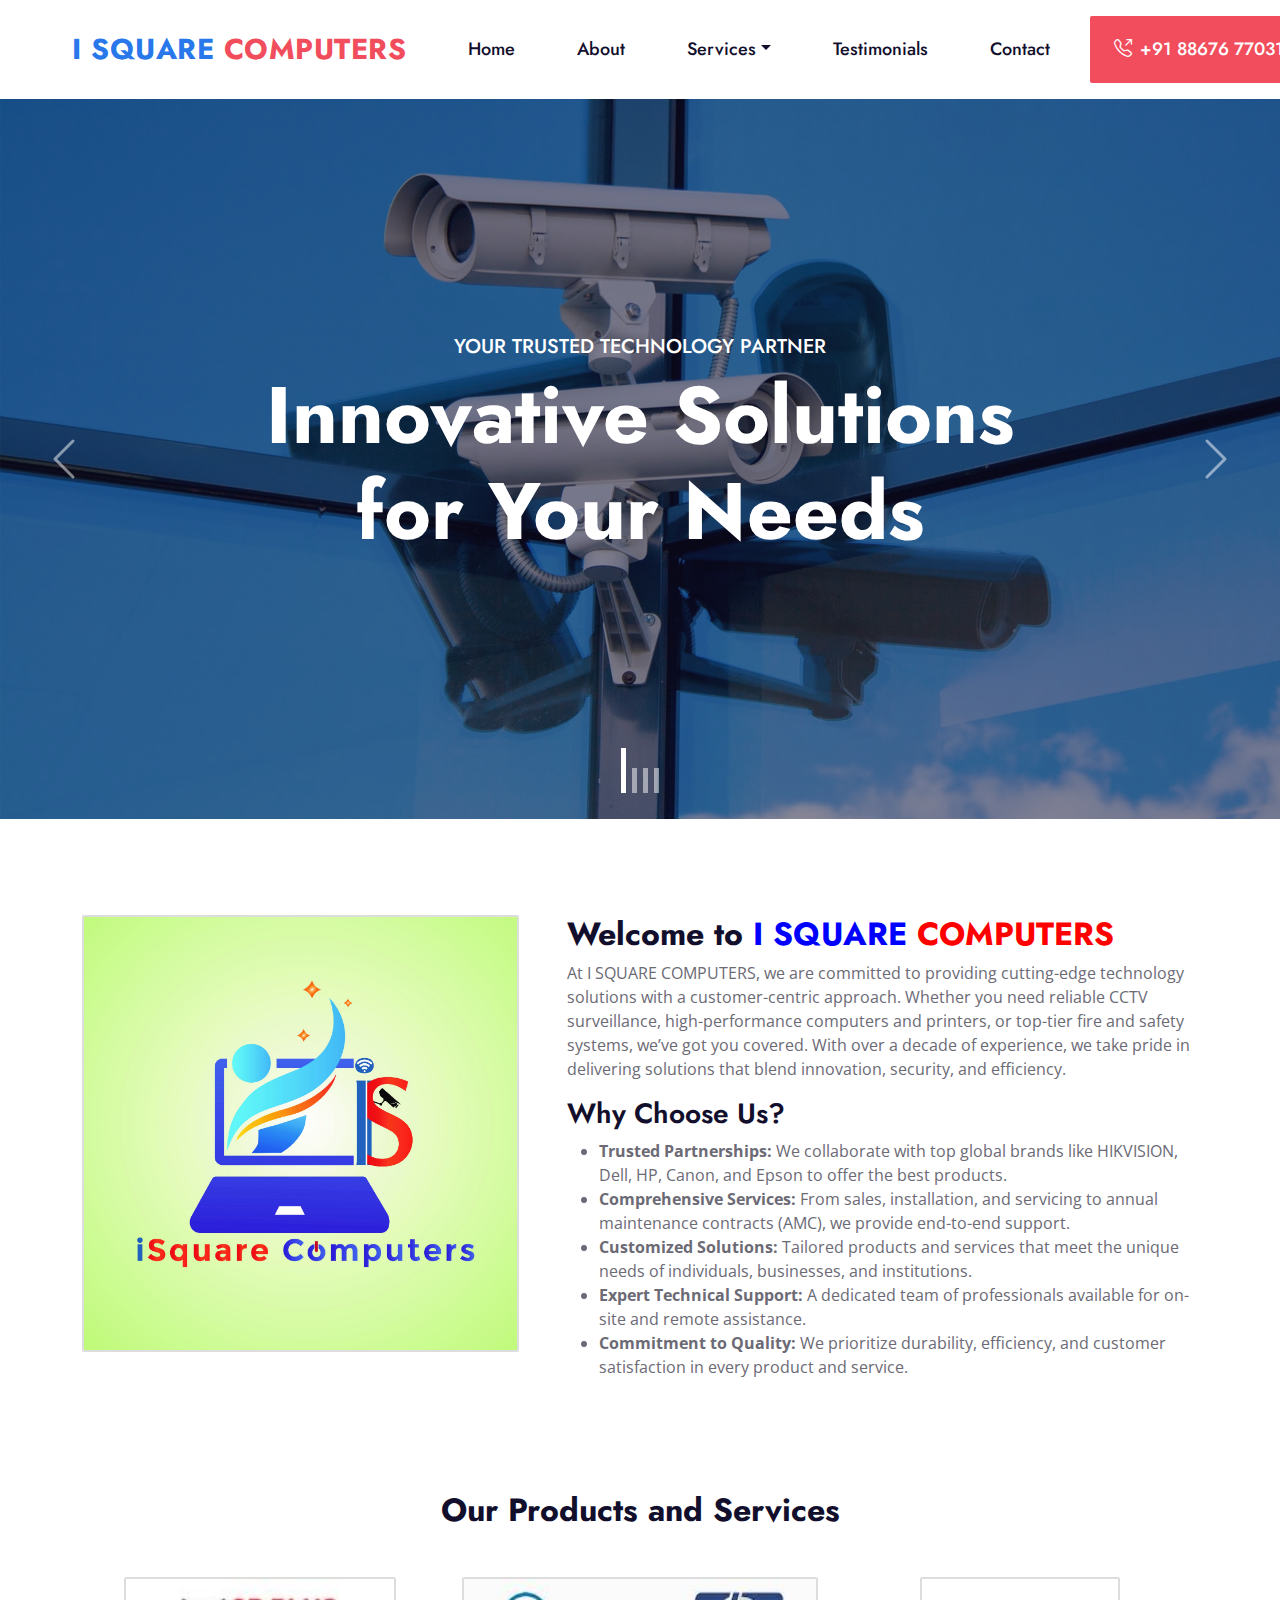
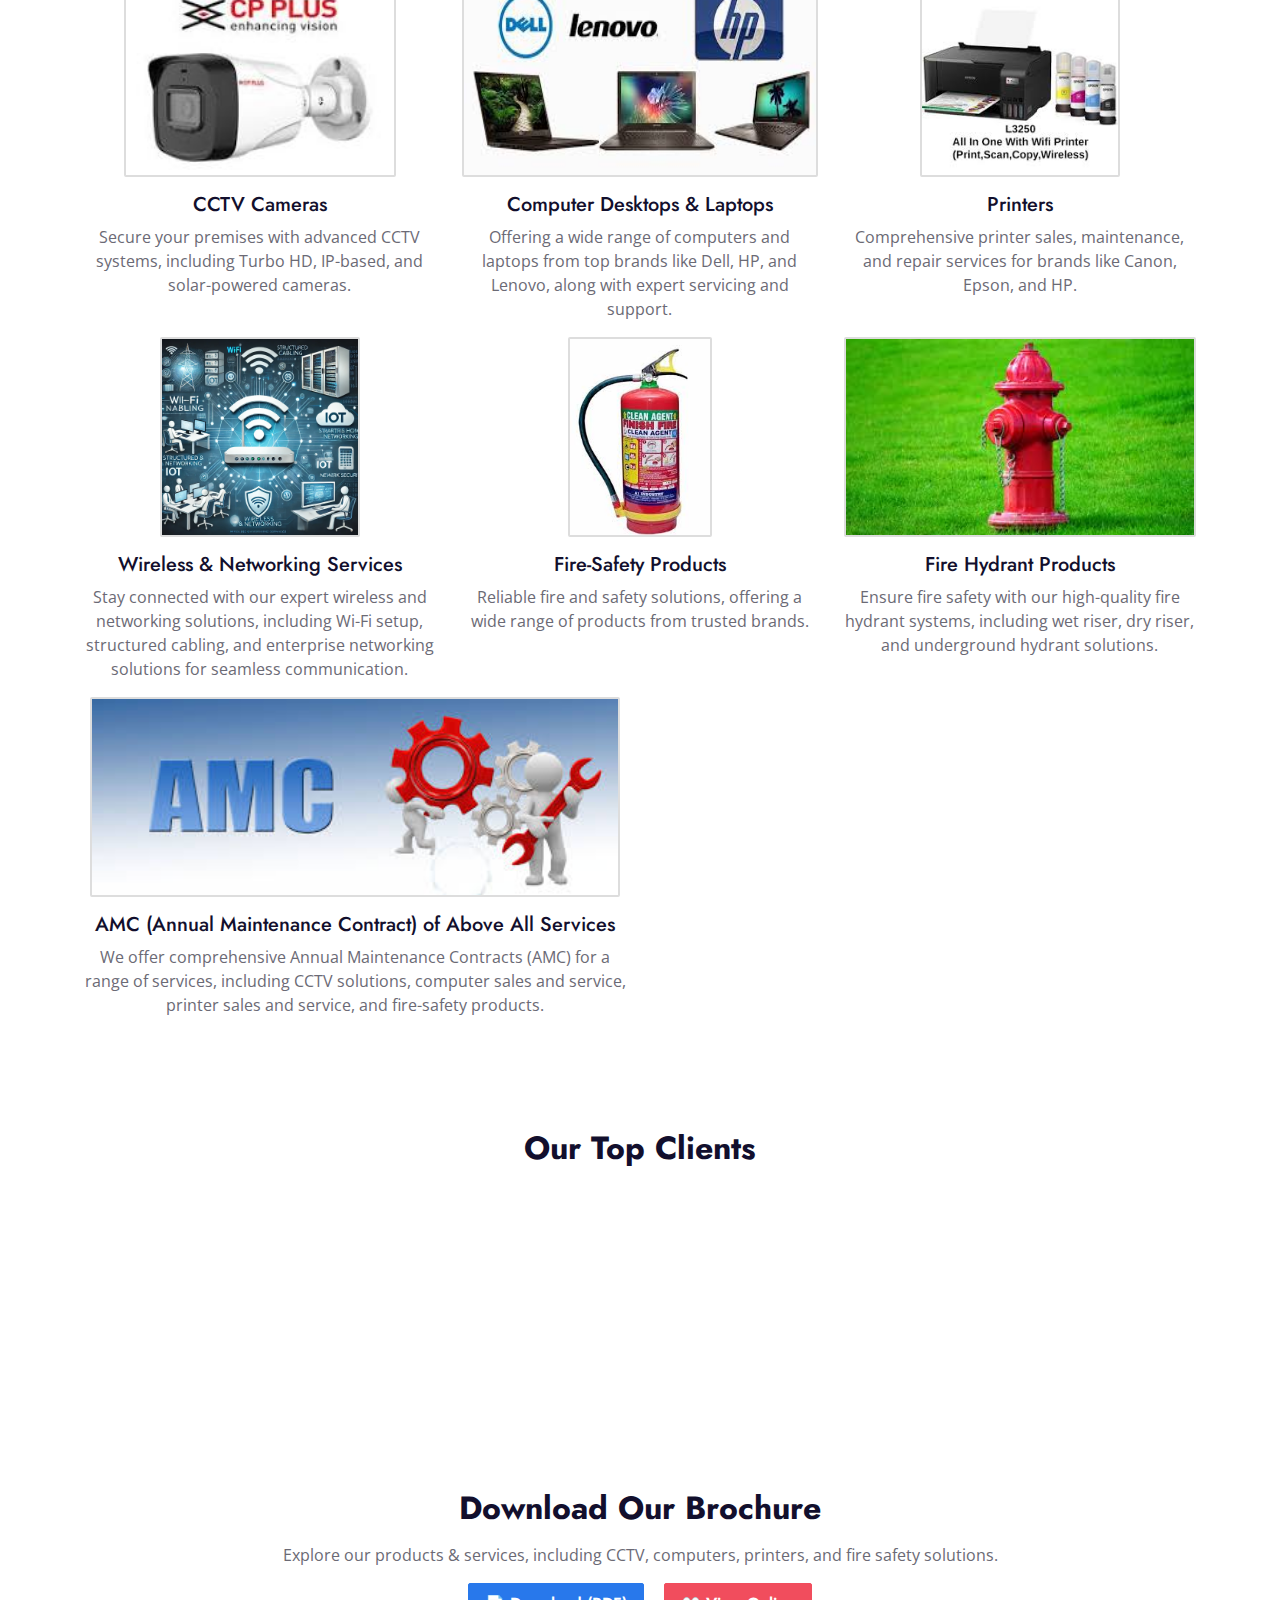
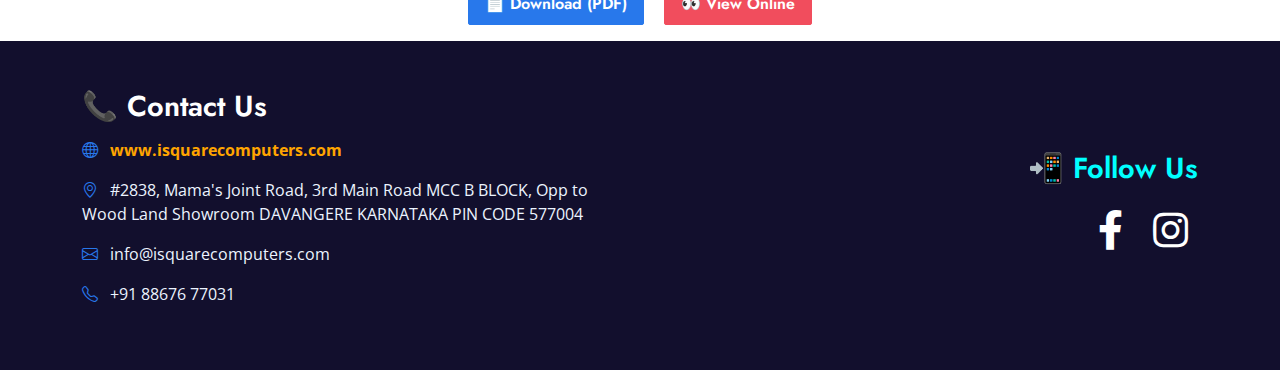
<file: index.html>
<!DOCTYPE html>
<html lang="en">

<head>
    <meta charset="utf-8">
    <title>I SQUARE COMPUTERS</title>
    <meta content="width=device-width, initial-scale=1.0" name="viewport">
    <meta content="CCTV, Computers, Printers, Fire & Safety" name="keywords">
    <meta content="Providing cutting-edge solutions in technology and safety" name="description">

    <!-- Favicon -->
    <link href="img/favicon.ico" rel="icon">

    <!-- Google Web Fonts -->
    <link rel="preconnect" href="https://fonts.gstatic.com">
    <link href="https://fonts.googleapis.com/css2?family=Jost:wght@500;600;700&family=Open+Sans:wght@400;600&display=swap" rel="stylesheet"> 

    <!-- Icon Font Stylesheet -->
    <link href="https://cdnjs.cloudflare.com/ajax/libs/font-awesome/5.10.0/css/all.min.css" rel="stylesheet">
    <link href="https://cdn.jsdelivr.net/npm/bootstrap-icons@1.4.1/font/bootstrap-icons.css" rel="stylesheet">
    <link href="lib/flaticon/font/flaticon.css" rel="stylesheet">

    <!-- Libraries Stylesheet -->
    <link href="lib/owlcarousel/assets/owl.carousel.min.css" rel="stylesheet">
    <link href="lib/animate/animate.min.css" rel="stylesheet">

    <!-- Customized Bootstrap Stylesheet -->
    <link href="css/bootstrap.min.css" rel="stylesheet">

    <!-- Template Stylesheet -->
    <link href="css/style.css" rel="stylesheet">
</head>

<body>
<!-- Navbar Start -->
<nav class="navbar navbar-expand-lg bg-white navbar-light shadow-sm py-3 py-lg-2 px-3 px-lg-5">
    <a href="index.html" class="navbar-brand ms-lg-4">
        <h1 class="display-6 m-0 text-primary">I SQUARE<span class="text-secondary"> COMPUTERS</span></h1>
    </a>
    <button class="navbar-toggler" type="button" data-bs-toggle="collapse" data-bs-target="#navbarCollapse">
        <span class="navbar-toggler-icon"></span>
    </button>
    <div class="collapse navbar-collapse" id="navbarCollapse">
        <div class="navbar-nav ms-auto py-2">
            <a href="index.html" class="nav-item nav-link px-3">Home</a>
            <a href="about.html" class="nav-item nav-link px-3">About</a>
            <div class="nav-item dropdown">
                <a href="#" class="nav-link dropdown-toggle px-3" data-bs-toggle="dropdown">Services</a>
                <div class="dropdown-menu m-0">
                    <a href="service.html" class="dropdown-item">Our Services</a>
                    <a href="blog.html" class="dropdown-item">Blog</a>
                </div>
            </div>
            <a href="testimonial.html" class="nav-item nav-link px-3">Testimonials</a>
            <a href="contact.html" class="nav-item nav-link px-3">Contact</a>
            <a href="tel:+918867677031" class="nav-item nav-link nav-contact bg-secondary text-white px-4 py-2 rounded ms-lg-4">
                <i class="bi bi-telephone-outbound me-2"></i>+91 88676 77031
            </a>
        </div>
    </div>
</nav>
<!-- Navbar End -->


    <!-- Carousel Start -->
    <div class="container-fluid p-0 mb-5">
        <div id="header-carousel" class="carousel slide carousel-fade" data-bs-ride="carousel" data-bs-interval="4000">
            <div class="carousel-indicators">
                <button type="button" data-bs-target="#header-carousel" data-bs-slide-to="0" class="active" aria-current="true" aria-label="Slide 1"></button>
                <button type="button" data-bs-target="#header-carousel" data-bs-slide-to="1" aria-label="Slide 2"></button>
                <button type="button" data-bs-target="#header-carousel" data-bs-slide-to="2" aria-label="Slide 3"></button>
				<button type="button" data-bs-target="#header-carousel" data-bs-slide-to="3" aria-label="Slide 4"></button>
            </div>
            <div class="carousel-inner">
                <div class="carousel-item active">
                    <img class="w-100" src="img/carousel-1.jpg" alt="Image">
                    <div class="carousel-caption d-flex flex-column align-items-center justify-content-center">
                        <div class="p-3" style="max-width: 900px;">
                            <h5 class="text-white text-uppercase animated bounceInDown">Your Trusted Technology Partner</h5>
                            <h1 class="display-1 text-white mb-md-4 animated zoomIn">Innovative Solutions for Your Needs</h1>
                        </div>
                    </div>
                </div>
                <div class="carousel-item">
                    <img class="w-100" src="img/blog-2.jpg" alt="Image">
                    <div class="carousel-caption d-flex flex-column align-items-center justify-content-center">
                        <div class="p-3" style="max-width: 900px;">
                            <h5 class="text-white text-uppercase animated bounceInDown">Make Your Spaces</h5>
                            <h1 class="display-1 text-white mb-md-4 animated zoomIn">State-of-the-Art With Premium Desktops & Laptops Solutions</h1>
                        </div>
                    </div>
                </div>
				<div class="carousel-item">
                    <img class="w-100" src="img/carousel-8.jfif" alt="Image">
                    <div class="carousel-caption d-flex flex-column align-items-center justify-content-center">
                        <div class="p-3" style="max-width: 900px;">
                            <h5 class="text-white text-uppercase animated bounceInDown">Technology at Its Best</h5>
                            <h1 class="display-1 text-white mb-md-4 animated zoomIn">Wireless & Networking Solutions</h1>
                        </div>
                    </div>
                </div>
                <div class="carousel-item">
                    <img class="w-100" src="img/fire safety.jpg" alt="Image">
                    <div class="carousel-caption d-flex flex-column align-items-center justify-content-center">
                        <div class="p-3" style="max-width: 900px;">
                            <h5 class="text-white text-uppercase animated bounceInDown">Your Safety is Our Priority</h5>
                            <h1 class="display-1 text-white mb-md-4 animated zoomIn">Fire & Safety Experts</h1>
                        </div>
                    </div>
                </div>
            </div>
            <button class="carousel-control-prev" type="button" data-bs-target="#header-carousel" data-bs-slide="prev">
                <span class="carousel-control-prev-icon" aria-hidden="true"></span>
                <span class="visually-hidden">Previous</span>
            </button>
            <button class="carousel-control-next" type="button" data-bs-target="#header-carousel" data-bs-slide="next">
                <span class="carousel-control-next-icon" aria-hidden="true"></span>
                <span class="visually-hidden">Next</span>
            </button>
        </div>
    </div>
    <!-- Carousel End -->

    <!-- About Start -->
    <div id="about" class="container-fluid py-5">
        <div class="container">
            <div class="row gx-5">
                <div class="col-lg-5 mb-5 mb-lg-0">
                    <img class="img-fluid rounded" src="img/about-us.jpg" alt="About I SQUARE COMPUTERS">
					
                </div>
                <div class="col-lg-7">
                   <h2>Welcome to <span style="color: blue;">I SQUARE</span> <span style="color: red;">COMPUTERS</span></h2>

<p>At I SQUARE COMPUTERS, we are committed to providing cutting-edge technology solutions with a customer-centric approach. Whether you need reliable CCTV surveillance, high-performance computers and printers, or top-tier fire and safety systems, we’ve got you covered. With over a decade of experience, we take pride in delivering solutions that blend innovation, security, and efficiency.</p>

<h3>Why Choose Us?</h3>
<ul>
    <li><strong>Trusted Partnerships:</strong> We collaborate with top global brands like HIKVISION, Dell, HP, Canon, and Epson to offer the best products.</li>
    <li><strong>Comprehensive Services:</strong> From sales, installation, and servicing to annual maintenance contracts (AMC), we provide end-to-end support.</li>
    <li><strong>Customized Solutions:</strong> Tailored products and services that meet the unique needs of individuals, businesses, and institutions.</li>
    <li><strong>Expert Technical Support:</strong> A dedicated team of professionals available for on-site and remote assistance.</li>
    <li><strong>Commitment to Quality:</strong> We prioritize durability, efficiency, and customer satisfaction in every product and service.</li>
</ul>


                </div>
            </div>
        </div>
    </div>
    <!-- About End -->

    <!-- Services Start -->
    <div class="container py-5">
        <h2 class="text-center mb-5">Our Products and Services</h2>
        <div class="row">
            <!-- Row 1: First 3 services -->
            <div class="col-lg-4 col-md-6 text-center">
                <img src="img/products/cctv.jpg" alt="CCTV Camera" class="img-fluid rounded mb-3" style="height: 200px;">
                <h5>CCTV Cameras</h5>
                <p>Secure your premises with advanced CCTV systems, including Turbo HD, IP-based, and solar-powered cameras.</p>
            </div>
            <div class="col-lg-4 col-md-6 text-center">
                <img src="img/products/laptop.jpg" alt="Laptop" class="img-fluid rounded mb-3" style="height: 200px;">
                <h5>Computer Desktops & Laptops</h5>
                <p>Offering a wide range of computers and laptops from top brands like Dell, HP, and Lenovo, along with expert servicing and support.</p>
            </div>
            <div class="col-lg-4 col-md-6 text-center">
                <img src="img/products/printer.jpg" alt="Printer" class="img-fluid rounded mb-3" style="height: 200px;">
                <h5>Printers</h5>
                <p>Comprehensive printer sales, maintenance, and repair services for brands like Canon, Epson, and HP.</p>
            </div>
			
        </div>
        <!-- Row 2: Remaining 2 services -->
        <div class="row">
		<div class="col-lg-4 col-md-6 text-center">
                <img src="img/products/wireless.webp" alt="Printer" class="img-fluid rounded mb-3" style="height: 200px;">
                <h5>Wireless & Networking Services</h5>
                <p>Stay connected with our expert wireless and networking solutions, including Wi-Fi setup, structured cabling, and enterprise networking solutions for seamless communication.</p>
            </div>
            <div class="col-lg-4 col-md-6 text-center">
                <img src="img/products/fire safety.jpg" alt="Fire Safety Product" class="img-fluid rounded mb-3" style="height: 200px;">
                <h5>Fire-Safety Products</h5>
                <p>Reliable fire and safety solutions, offering a wide range of products from trusted brands.</p>
            </div>
			<div class="col-lg-4 col-md-6 text-center">
                <img src="img/products/fire hydrant.jfif" alt="Fire Hydrant Product" class="img-fluid rounded mb-3" style="height: 200px;">
                <h5>Fire Hydrant Products</h5>
                <p>Ensure fire safety with our high-quality fire hydrant systems, including wet riser, dry riser, and underground hydrant solutions.</p>
            </div>
            <div class="col-lg-6 col-md-6 text-center">
                <img src="img/amc.jpg" alt="AMC image" class="img-fluid rounded mb-3" style="height: 200px;">
                <h5>AMC (Annual Maintenance Contract) of Above All Services</h5>
                <p>We offer comprehensive Annual Maintenance Contracts (AMC) for a range of services, including CCTV solutions, computer sales and service, printer sales and service, and fire-safety products.</p>
            </div>
        </div>
    </div>
    <!-- Services End -->
	
<!-- Top Clients Section Start -->
<div class="container py-5">
    <h2 class="text-center mb-4">Our Top Clients</h2>
    <div class="client-scroll-wrapper">
        <div class="client-scroll d-flex">
            <div class="client-item text-center">
                <img src="img/clients/client1.png" class="img-fluid" alt="Client 1">
                <h3 class="client-name">Hotel Pooja International Davanagere</h3>
            </div>
            <div class="client-item text-center">
                <img src="img/clients/client2.jpg" class="img-fluid" alt="Client 2">
                <h3 class="client-name">Maria Nivas School || Harihar</h3>
            </div>
            <div class="client-item text-center">
                <img src="img/clients/client3.jfif" class="img-fluid" alt="Client 3">
                <h3 class="client-name">Sonalika-Nataraja Tractors Davanagere</h3>
            </div>
            <div class="client-item text-center">
                <img src="img/clients/client4.jfif" class="img-fluid" alt="Client 4">
                <h3 class="client-name">The Escape (Rest O Bar) - Davanagere</h3>
            </div>
            <div class="client-item text-center">
                <img src="img/clients/client5.png" class="img-fluid" alt="Client 5">
                <h3 class="client-name">Elements Restobar - Davanagere</h3>
            </div>
            <div class="client-item text-center">
                <img src="img/clients/client6.jfif" class="img-fluid" alt="Client 6">
                <h3 class="client-name">Chirag Medicare Solutions Pvt Ltd - Davanagere</h3>
            </div>
            <div class="client-item text-center">
                <img src="img/clients/client7.jfif" class="img-fluid" alt="Client 7">
                <h3 class="client-name">Siddaganga School - Davanagere</h3>
            </div>
            <div class="client-item text-center">
                <img src="img/clients/client8.jpg" class="img-fluid" alt="Client 8">
                <h3 class="client-name">Spoorthi Delicacy - NH 48 Chitradurga</h3>
            </div>
            <div class="client-item text-center">
                <img src="img/clients/client9.jfif" class="img-fluid" alt="Client 9">
                <h3 class="client-name">Saint Aloysius International School & Pre University College || Amaraavathi Village || Harihar</h3>
            </div>
        </div>
    </div>
</div>
<!-- Top Clients Section End -->



<script>
    document.addEventListener("DOMContentLoaded", function() {
        let scrollContainer = document.querySelector(".client-scroll");
        let clonedContent = scrollContainer.innerHTML;
        scrollContainer.innerHTML += clonedContent; // Duplicate content for seamless scrolling
    });
</script>







	<!-- Brochure Download Start -->
<div class="container py-3 text-center">
    <h2 class="mb-3">Download Our Brochure</h2>
    <p class="mb-3">Explore our products & services, including CCTV, computers, printers, and fire safety solutions.</p>
    <div>
        <a href="brochure/I_Square_Computers_Brochure.pdf" class="btn btn-primary px-3 py-2 d-inline-block mx-2" target="_blank">
            📄 Download (PDF)
        </a>
        <a href="brochure/I_Square_Computers_Brochure.pdf" class="btn btn-secondary px-3 py-2 d-inline-block mx-2" target="_blank">
            👀 View Online
        </a>
    </div>
</div>
<!-- Brochure Download End -->

    <!-- Footer Placeholder -->
	<!-- Footer Start -->
<div class="container-fluid bg-dark text-light py-5">
    <div class="container">
        <div class="row align-items-center">
            <!-- Contact Section -->
            <div class="col-md-6">
                <h3 class="contact-heading">📞 Contact Us</h3>
                <p>
                    <i class="bi bi-globe text-primary me-2"></i>
                    <a href="https://www.isquarecomputers.com" target="_blank" class="fw-bold website-link">
                        www.isquarecomputers.com
                    </a>
                </p>
                <p><i class="bi bi-geo-alt text-primary me-2"></i> #2838, Mama's Joint Road, 3rd Main Road
MCC B BLOCK, Opp to Wood Land Showroom
DAVANGERE
KARNATAKA
PIN CODE 577004</p>
                <p><i class="bi bi-envelope text-primary me-2"></i> info@isquarecomputers.com</p>
                <p><i class="bi bi-telephone text-primary me-2"></i> +91 88676 77031</p>
            </div>

            <!-- Social Media Section -->
            <div class="col-md-6 text-md-end">
                <h3 class="follow-heading">📲 Follow Us</h3>
                <a href="https://www.facebook.com/isquarecomputers" target="_blank" class="social-icon">
                    <i class="fab fa-facebook-f"></i>
                </a>
                <a href="https://www.instagram.com/isquare_computers/" target="_blank" class="social-icon">
                    <i class="fab fa-instagram"></i>
                </a>
            </div>
        </div>
    </div>
</div>
<!-- Footer End -->

    <!-- Include your existing footer here -->

    <!-- Back to Top -->
    <a href="#" class="btn btn-lg btn-secondary btn-lg-square rounded back-to-top"><i class="bi bi-arrow-up"></i></a>

    <!-- JavaScript Libraries -->
    <script src="https://code.jquery.com/jquery-3.4.1.min.js"></script>
    <script src="https://cdn.jsdelivr.net/npm/bootstrap@5.0.0/dist/js/bootstrap.bundle.min.js"></script>
    <script src="lib/wow/wow.min.js"></script>
    <script src="lib/easing/easing.min.js"></script>
    <script src="lib/waypoints/waypoints.min.js"></script>
    <script src="lib/owlcarousel/owl.carousel.min.js"></script>

    <!-- Template Javascript -->
    <script src="js/main.js"></script>
</body>

</html>
</file>
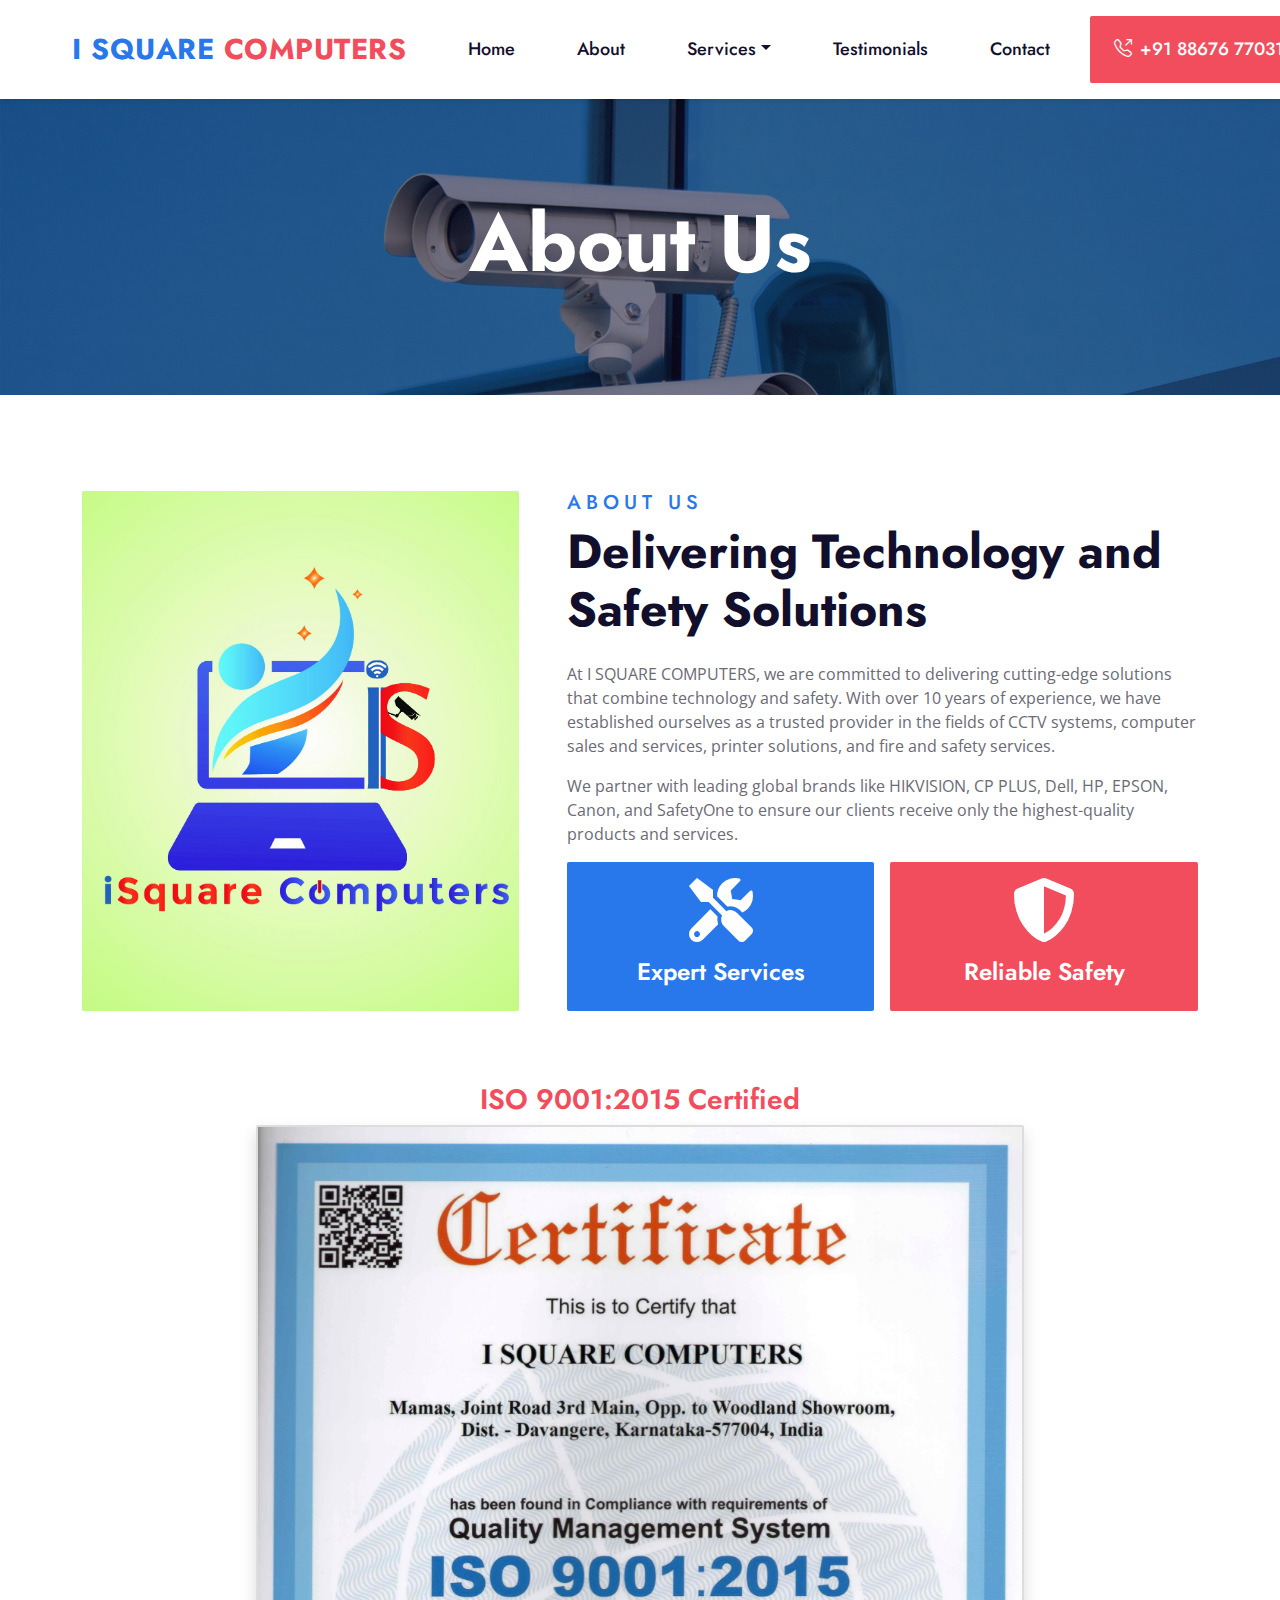
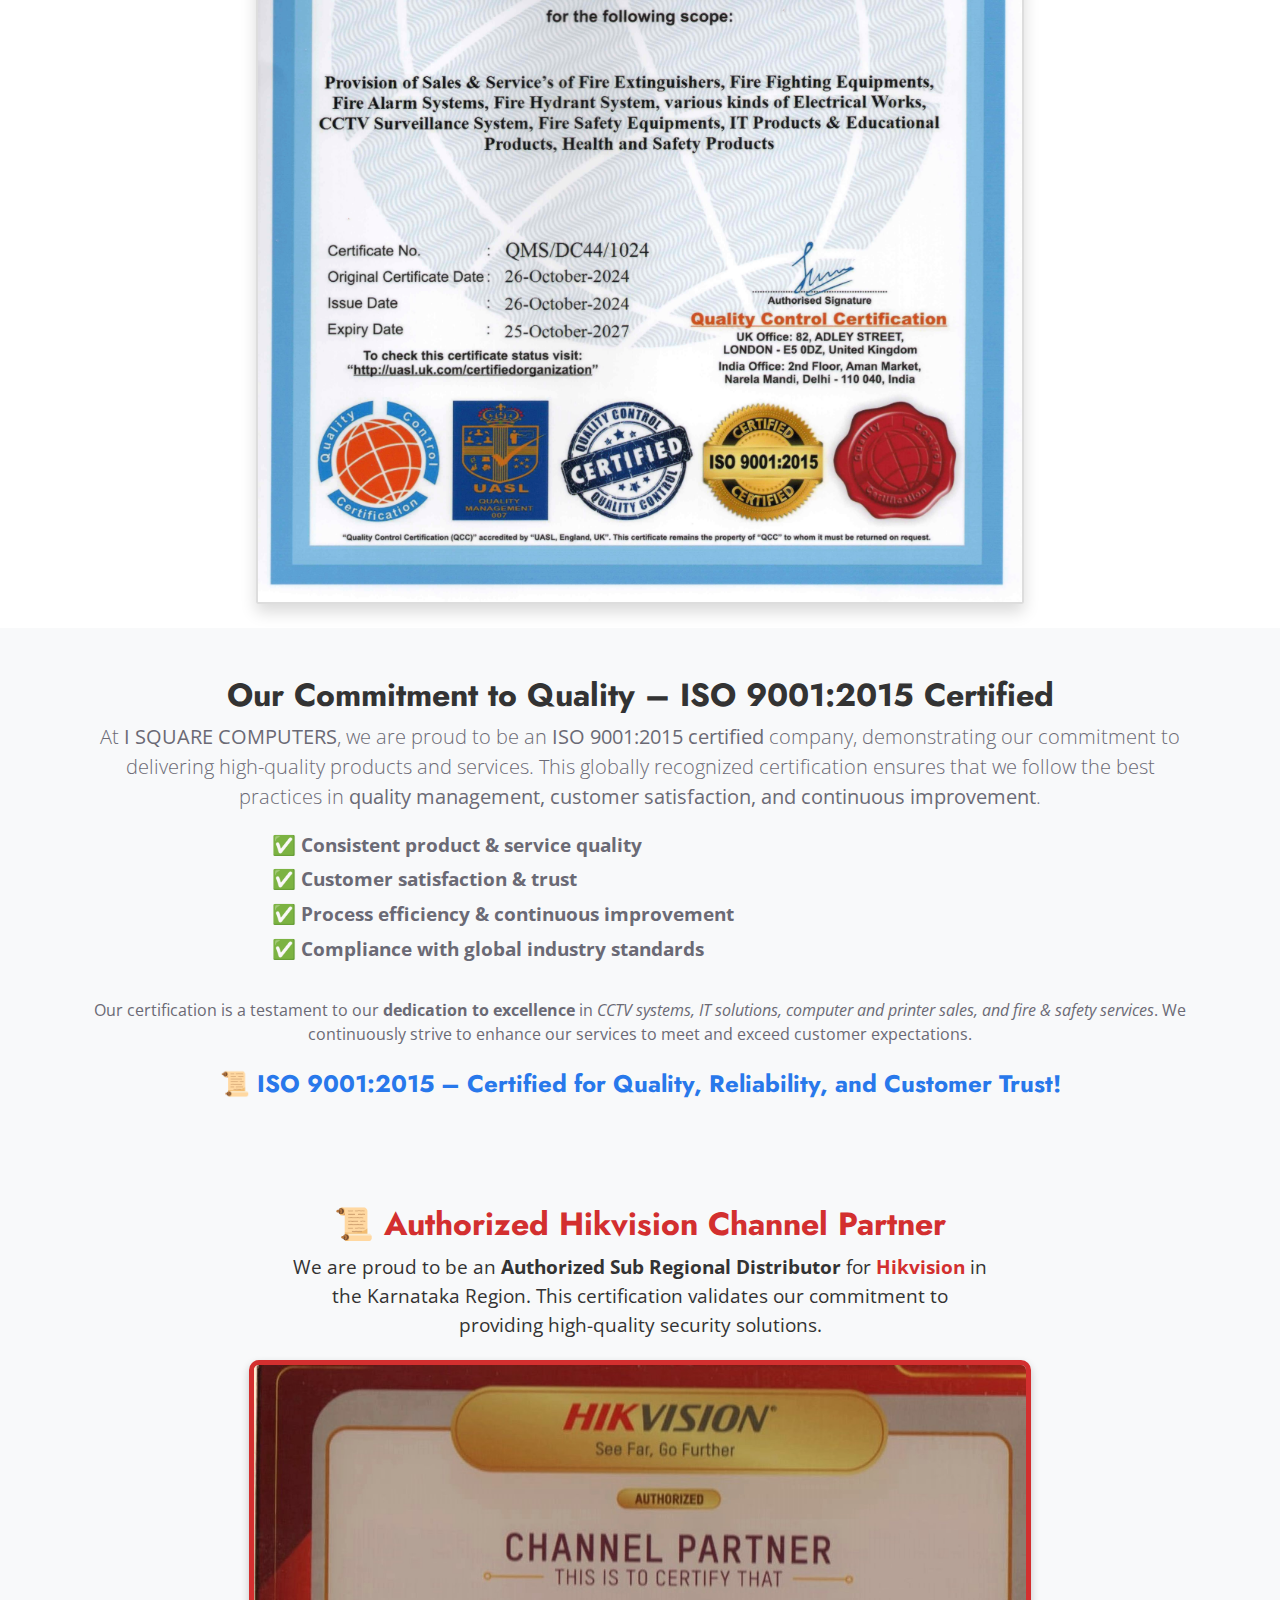
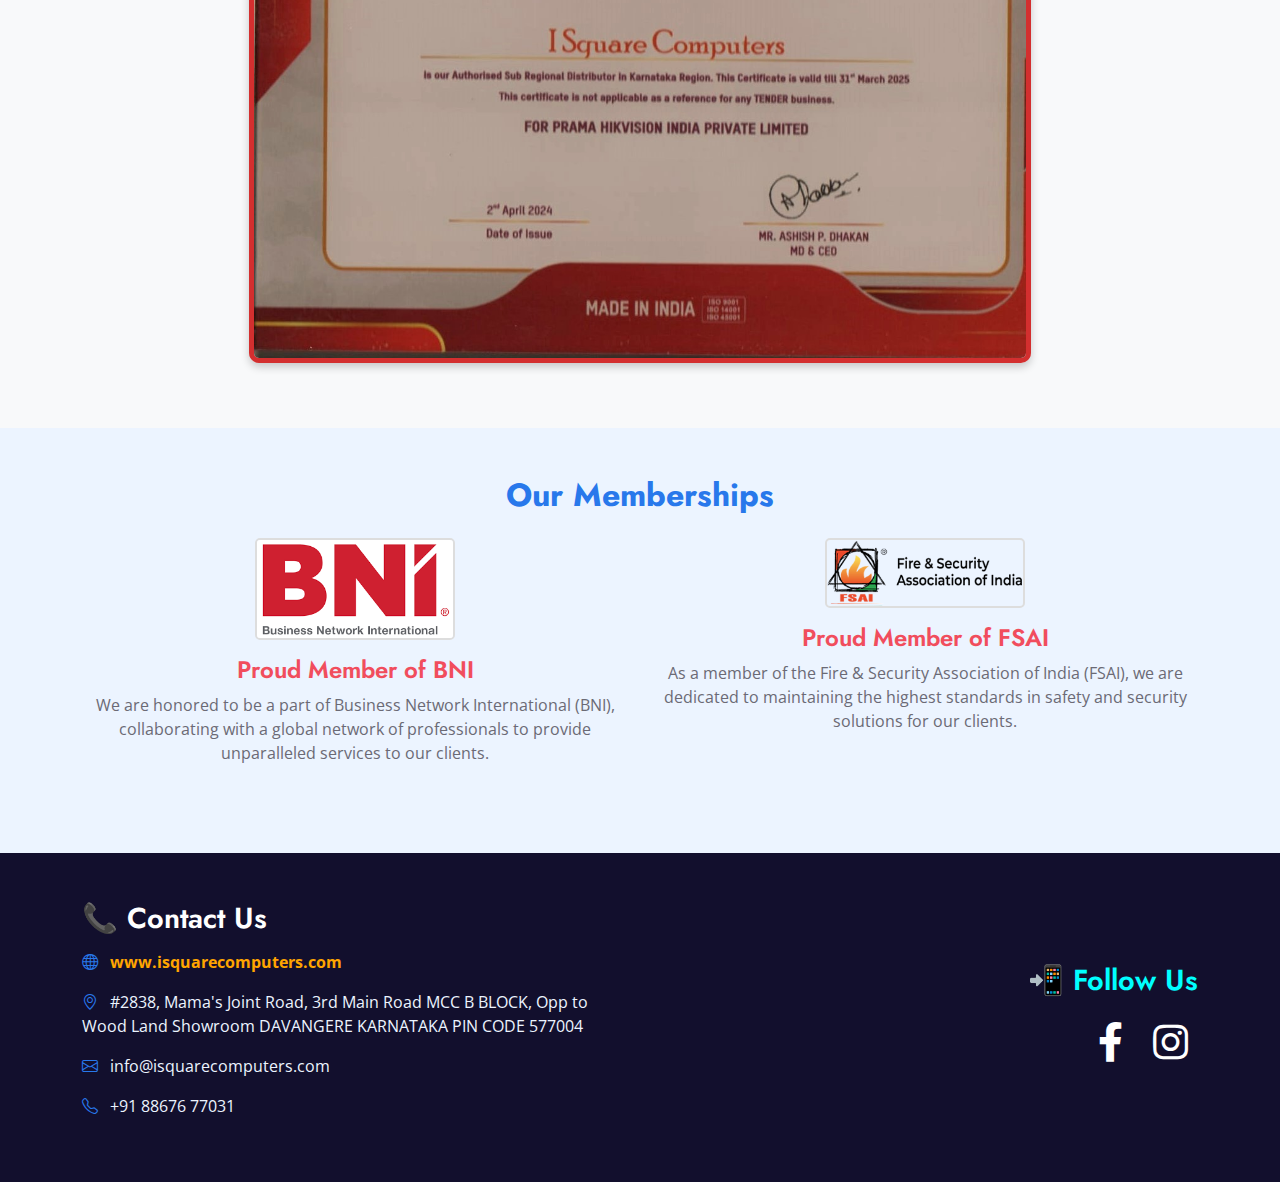
<file: about.html>
<!DOCTYPE html>
<html lang="en">

<head>
    <meta charset="utf-8">
    <title>I SQUARE COMPUTERS</title>
    <meta content="width=device-width, initial-scale=1.0" name="viewport">
    <meta content="CCTV, Computers, Printers, Fire & Safety" name="keywords">
    <meta content="Providing cutting-edge solutions in technology and safety" name="description">

    <!-- Favicon -->
    <link href="img/favicon.ico" rel="icon">

    <!-- Google Web Fonts -->
    <link rel="preconnect" href="https://fonts.gstatic.com">
    <link href="https://fonts.googleapis.com/css2?family=Jost:wght@500;600;700&family=Open+Sans:wght@400;600&display=swap" rel="stylesheet"> 

    <!-- Icon Font Stylesheet -->
    <link href="https://cdnjs.cloudflare.com/ajax/libs/font-awesome/5.10.0/css/all.min.css" rel="stylesheet">
    <link href="https://cdn.jsdelivr.net/npm/bootstrap-icons@1.4.1/font/bootstrap-icons.css" rel="stylesheet">
    <link href="lib/flaticon/font/flaticon.css" rel="stylesheet">

    <!-- Libraries Stylesheet -->
    <link href="lib/owlcarousel/assets/owl.carousel.min.css" rel="stylesheet">
    <link href="lib/animate/animate.min.css" rel="stylesheet">

    <!-- Customized Bootstrap Stylesheet -->
    <link href="css/bootstrap.min.css" rel="stylesheet">

    <!-- Template Stylesheet -->
    <link href="css/style.css" rel="stylesheet">
</head>

<body>
   <!-- Navbar Start -->
<nav class="navbar navbar-expand-lg bg-white navbar-light shadow-sm py-3 py-lg-2 px-3 px-lg-5">
    <a href="index.html" class="navbar-brand ms-lg-4">
        <h1 class="display-6 m-0 text-primary">I SQUARE<span class="text-secondary"> COMPUTERS</span></h1>
    </a>
    <button class="navbar-toggler" type="button" data-bs-toggle="collapse" data-bs-target="#navbarCollapse">
        <span class="navbar-toggler-icon"></span>
    </button>
    <div class="collapse navbar-collapse" id="navbarCollapse">
        <div class="navbar-nav ms-auto py-2">
            <a href="index.html" class="nav-item nav-link px-3">Home</a>
            <a href="about.html" class="nav-item nav-link px-3">About</a>
            <div class="nav-item dropdown">
                <a href="#" class="nav-link dropdown-toggle px-3" data-bs-toggle="dropdown">Services</a>
                <div class="dropdown-menu m-0">
                    <a href="service.html" class="dropdown-item">Our Services</a>
                    <a href="blog.html" class="dropdown-item">Blog</a>
                </div>
            </div>
            <a href="testimonial.html" class="nav-item nav-link px-3">Testimonials</a>
            <a href="contact.html" class="nav-item nav-link px-3">Contact</a>
            <a href="tel:+918867677031" class="nav-item nav-link nav-contact bg-secondary text-white px-4 py-2 rounded ms-lg-4">
                <i class="bi bi-telephone-outbound me-2"></i>+91 88676 77031
            </a>
        </div>
    </div>
</nav>
<!-- Navbar End -->
    <!-- Hero Start -->
    <div class="container-fluid bg-primary p-5 hero-header mb-5">
        <div class="row py-5">
            <div class="col-12 text-center">
                <h1 class="display-1 text-white animated zoomIn">About Us</h1>
            </div>
        </div>
    </div>
    <!-- Hero End -->

    <!-- About Start -->
    <div class="container-fluid py-5">
        <div class="container">
            <div class="row gx-5">
                <div class="col-lg-5 mb-5 mb-lg-0" style="min-height: 500px;">
                    <div class="position-relative h-100">
                        <img class="position-absolute w-100 h-100 rounded wow zoomIn" src="img/about-us.jpg" alt="About Us" style="object-fit: cover;">
                    </div>
                </div>
                <div class="col-lg-7">
                    <div class="mb-4">
                        <h5 class="text-primary text-uppercase" style="letter-spacing: 5px;">About Us</h5>
                        <h1 class="display-5 mb-0">Delivering Technology and Safety Solutions</h1>
                    </div>
                    <p>At I SQUARE COMPUTERS, we are committed to delivering cutting-edge solutions that combine technology and safety. With over 10 years of experience, we have established ourselves as a trusted provider in the fields of CCTV systems, computer sales and services, printer solutions, and fire and safety services.</p>
                    <p>We partner with leading global brands like HIKVISION, CP PLUS, Dell, HP, EPSON, Canon, and SafetyOne to ensure our clients receive only the highest-quality products and services.</p>
                    <div class="row g-3">
                        <div class="col-sm-6">
                            <div class="bg-primary d-flex flex-column justify-content-center text-center rounded p-3">
                                <i class="fa fa-tools fa-4x text-white mb-3"></i>
                                <h4 class="text-white">Expert Services</h4>
                            </div>
                        </div>
                        <div class="col-sm-6">
                            <div class="bg-secondary d-flex flex-column justify-content-center text-center rounded p-3">
                                <i class="fa fa-shield-alt fa-4x text-white mb-3"></i>
                                <h4 class="text-white">Reliable Safety</h4>
                            </div>
                        </div>
                    </div>
                </div>
            </div>
        </div>
    </div>
	<div class="text-center my-4">
    <h3 class="text-secondary">ISO 9001:2015 Certified</h3>
    <img src="img/certificate.jpg" alt="ISO 9001:2015 Certification" class="img-fluid rounded shadow" style="max-width: 60%; height: auto;">
	
	
</div>
<section class="iso-certification text-center py-5">
    <div class="container">
        <h2 class="fw-bold">Our Commitment to Quality – ISO 9001:2015 Certified</h2>
        <p class="lead">At <strong>I SQUARE COMPUTERS</strong>, we are proud to be an <strong>ISO 9001:2015 certified</strong> company, demonstrating our commitment to delivering high-quality products and services. This globally recognized certification ensures that we follow the best practices in <strong>quality management, customer satisfaction, and continuous improvement</strong>.</p>
        
        <div class="row justify-content-center">
            <div class="col-md-8">
                <ul class="list-unstyled text-start">
                    <li>✅ <strong>Consistent product & service quality</strong></li>
                    <li>✅ <strong>Customer satisfaction & trust</strong></li>
                    <li>✅ <strong>Process efficiency & continuous improvement</strong></li>
                    <li>✅ <strong>Compliance with global industry standards</strong></li>
                </ul>
            </div>
        </div>

        <p class="mt-3">Our certification is a testament to our <strong>dedication to excellence</strong> in <em>CCTV systems, IT solutions, computer and printer sales, and fire & safety services</em>. We continuously strive to enhance our services to meet and exceed customer expectations.</p>

        <h4 class="text-primary mt-4 fw-bold">📜 ISO 9001:2015 – Certified for Quality, Reliability, and Customer Trust!</h4>
    </div>
</section>
<!-- Hikvision Channel Partner Certificate Section -->
<section class="certificate-section">
    <div class="container text-center">
        <h2 class="certificate-heading">📜 Authorized Hikvision Channel Partner</h2>
        <p class="certificate-text">
            We are proud to be an <strong>Authorized Sub Regional Distributor</strong> for <span style="color: #D32F2F; font-weight: bold;">Hikvision</span> in the Karnataka Region.
            This certification validates our commitment to providing high-quality security solutions.
        </p>
        <img src="img/hikvision_certificate.jpg" alt="Hikvision Channel Partner Certificate" class="certificate-image">
        <!--<p class="certificate-validity">📅 Valid Till: <strong>31st March 2025</strong></p> -->
    </div>
</section>


	       <!-- Membership Section Start -->
    <div class="container-fluid py-5 bg-light">
        <div class="container text-center">
            <h2 class="text-primary mb-4">Our Memberships</h2>
            <div class="row justify-content-center">
                <!-- BNI Membership -->
                <div class="col-lg-6 col-md-6 mb-4">
                    <img src="img/bni-logo.png" alt="BNI Logo" class="img-fluid mb-3" style="max-width: 200px;">
                    <h4 class="text-secondary">Proud Member of BNI</h4>
                    <p>We are honored to be a part of Business Network International (BNI), collaborating with a global network of professionals to provide unparalleled services to our clients.</p>
                </div>
                <!-- FSAI Membership -->
                <div class="col-lg-6 col-md-6 mb-4">
                    <img src="img/fsai-logo.png" alt="FSAI Logo" class="img-fluid mb-3" style="max-width: 200px;">
                    <h4 class="text-secondary">Proud Member of FSAI</h4>
                    <p>As a member of the Fire & Security Association of India (FSAI), we are dedicated to maintaining the highest standards in safety and security solutions for our clients.</p>
                </div>
            </div>
        </div>
    </div>
    <!-- Membership Section End -->


    <!-- About End -->

 <!-- Footer Start -->
<div class="container-fluid bg-dark text-light py-5">
    <div class="container">
        <div class="row align-items-center">
            <!-- Contact Section -->
            <div class="col-md-6">
                <h3 class="contact-heading">📞 Contact Us</h3>
                <p>
                    <i class="bi bi-globe text-primary me-2"></i>
                    <a href="https://www.isquarecomputers.com" target="_blank" class="fw-bold website-link">
                        www.isquarecomputers.com
                    </a>
                </p>
                <p><i class="bi bi-geo-alt text-primary me-2"></i> #2838, Mama's Joint Road, 3rd Main Road
MCC B BLOCK, Opp to Wood Land Showroom
DAVANGERE
KARNATAKA
PIN CODE 577004</p>
                <p><i class="bi bi-envelope text-primary me-2"></i> info@isquarecomputers.com</p>
                <p><i class="bi bi-telephone text-primary me-2"></i> +91 88676 77031</p>
            </div>

            <!-- Social Media Section -->
            <div class="col-md-6 text-md-end">
                <h3 class="follow-heading">📲 Follow Us</h3>
                <a href="https://www.facebook.com/yourpage" target="_blank" class="social-icon">
                    <i class="fab fa-facebook-f"></i>
                </a>
                <a href="https://www.instagram.com/isquare_computers/" target="_blank" class="social-icon">
                    <i class="fab fa-instagram"></i>
                </a>
            </div>
        </div>
    </div>
</div>
<!-- Footer End -->



    <!-- Back to Top -->
    <a href="#" class="btn btn-lg btn-secondary btn-lg-square rounded back-to-top"><i class="bi bi-arrow-up"></i></a>

    <!-- JavaScript Libraries -->
    <script src="https://code.jquery.com/jquery-3.4.1.min.js"></script>
    <script src="https://cdn.jsdelivr.net/npm/bootstrap@5.0.0/dist/js/bootstrap.bundle.min.js"></script>
    <script src="lib/wow/wow.min.js"></script>
    <script src="lib/easing/easing.min.js"></script>
    <script src="lib/waypoints/waypoints.min.js"></script>
    <script src="lib/owlcarousel/owl.carousel.min.js"></script>

    <!-- Template Javascript -->
    <script src="js/main.js"></script>
</body>

</html>
</file>
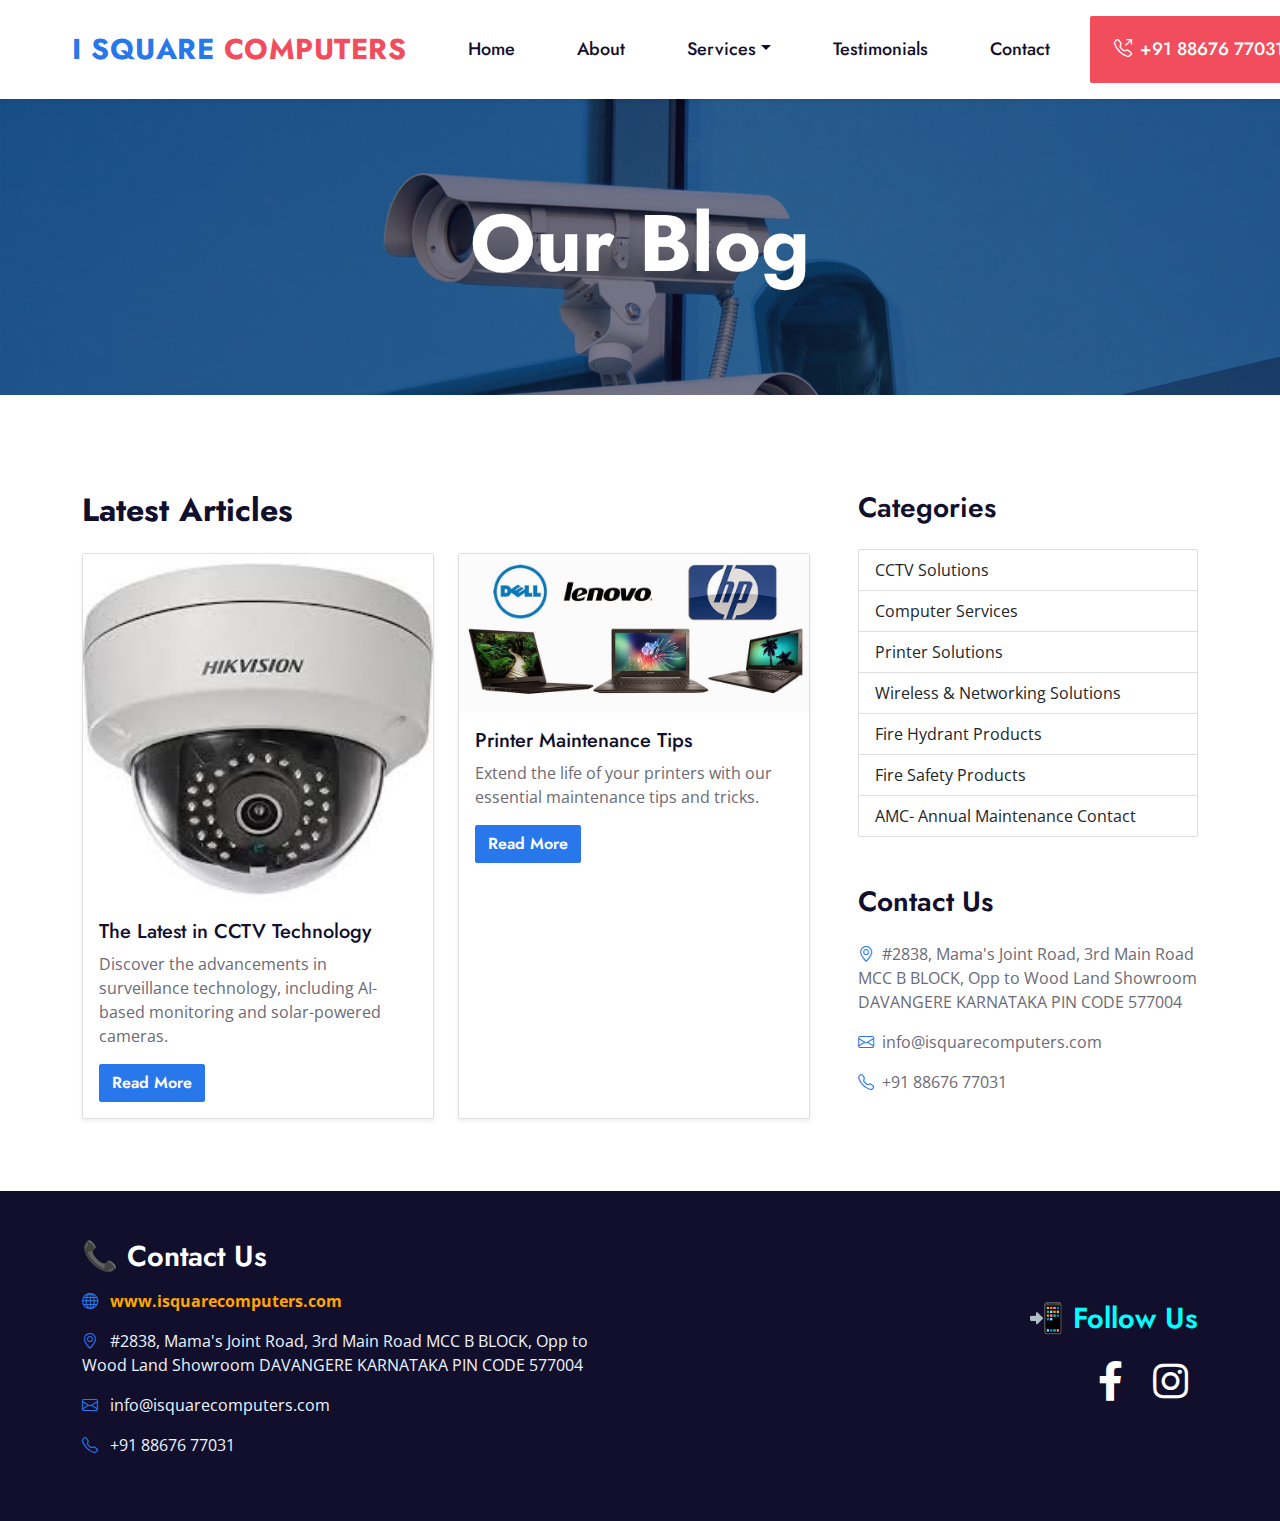
<file: blog.html>
<!DOCTYPE html>
<html lang="en">

<head>
    <meta charset="utf-8">
    <title>I SQUARE COMPUTERS - Blog</title>
    <meta content="width=device-width, initial-scale=1.0" name="viewport">
    <meta content="CCTV, Computers, Printers, Fire & Safety" name="keywords">
    <meta content="Providing cutting-edge solutions in technology and safety" name="description">

    <!-- Favicon -->
    <link href="img/favicon.ico" rel="icon">

    <!-- Google Web Fonts -->
    <link rel="preconnect" href="https://fonts.gstatic.com">
    <link href="https://fonts.googleapis.com/css2?family=Jost:wght@500;600;700&family=Open+Sans:wght@400;600&display=swap" rel="stylesheet"> 

    <!-- Icon Font Stylesheet -->
    <link href="https://cdnjs.cloudflare.com/ajax/libs/font-awesome/5.10.0/css/all.min.css" rel="stylesheet">
    <link href="https://cdn.jsdelivr.net/npm/bootstrap-icons@1.4.1/font/bootstrap-icons.css" rel="stylesheet">
    <link href="lib/flaticon/font/flaticon.css" rel="stylesheet">

    <!-- Libraries Stylesheet -->
    <link href="lib/owlcarousel/assets/owl.carousel.min.css" rel="stylesheet">
    <link href="lib/animate/animate.min.css" rel="stylesheet">

    <!-- Customized Bootstrap Stylesheet -->
    <link href="css/bootstrap.min.css" rel="stylesheet">

    <!-- Template Stylesheet -->
    <link href="css/style.css" rel="stylesheet">
</head>

<body>
    <!-- Navbar Start -->
<nav class="navbar navbar-expand-lg bg-white navbar-light shadow-sm py-3 py-lg-2 px-3 px-lg-5">
    <a href="index.html" class="navbar-brand ms-lg-4">
        <h1 class="display-6 m-0 text-primary">I SQUARE<span class="text-secondary"> COMPUTERS</span></h1>
    </a>
    <button class="navbar-toggler" type="button" data-bs-toggle="collapse" data-bs-target="#navbarCollapse">
        <span class="navbar-toggler-icon"></span>
    </button>
    <div class="collapse navbar-collapse" id="navbarCollapse">
        <div class="navbar-nav ms-auto py-2">
            <a href="index.html" class="nav-item nav-link px-3">Home</a>
            <a href="about.html" class="nav-item nav-link px-3">About</a>
            <div class="nav-item dropdown">
                <a href="#" class="nav-link dropdown-toggle px-3" data-bs-toggle="dropdown">Services</a>
                <div class="dropdown-menu m-0">
                    <a href="service.html" class="dropdown-item">Our Services</a>
                    <a href="blog.html" class="dropdown-item">Blog</a>
                </div>
            </div>
            <a href="testimonial.html" class="nav-item nav-link px-3">Testimonials</a>
            <a href="contact.html" class="nav-item nav-link px-3">Contact</a>
            <a href="tel:+918867677031" class="nav-item nav-link nav-contact bg-secondary text-white px-4 py-2 rounded ms-lg-4">
                <i class="bi bi-telephone-outbound me-2"></i>+91 88676 77031
            </a>
        </div>
    </div>
</nav>
<!-- Navbar End -->

    <!-- Hero Start -->
    <div class="container-fluid bg-primary p-5 hero-header mb-5">
        <div class="row py-5">
            <div class="col-12 text-center">
                <h1 class="display-1 text-white animated zoomIn">Our Blog</h1>
            </div>
        </div>
    </div>
    <!-- Hero End -->

    <!-- Blog Section Start -->
<div class="container py-5">
    <div class="row g-5">
        <div class="col-lg-8">
            <h2 class="mb-4">Latest Articles</h2>
            <div class="row">
                <!-- CCTV Blog Post -->
                <div class="col-md-6 mb-4">
                    <div class="card h-100 shadow-sm">
                        <img src="img/blog-1.jfif" class="card-img-top" alt="CCTV Blog">
                        <div class="card-body">
                            <h5 class="card-title">The Latest in CCTV Technology</h5>
                            <p class="card-text">Discover the advancements in surveillance technology, including AI-based monitoring and solar-powered cameras.</p>
                            <a href="cctv-technology.html" class="btn btn-primary">Read More</a>
                        </div>
                    </div>
                </div>
                
                <!-- Printer Maintenance Blog Post -->
                <div class="col-md-6 mb-4">
                    <div class="card h-100 shadow-sm">
                        <img src="img/blog-2.jpg" class="card-img-top" alt="Printer Maintenance">
                        <div class="card-body">
                            <h5 class="card-title">Printer Maintenance Tips</h5>
                            <p class="card-text">Extend the life of your printers with our essential maintenance tips and tricks.</p>
                            <a href="printer-maintenance.html" class="btn btn-primary">Read More</a>
                        </div>
                    </div>
                </div>
            </div>
        </div>

            <!-- Sidebar Start -->
            <div class="col-lg-4">
                <div class="mb-5">
                    <h3 class="mb-4">Categories</h3>
                    <ul class="list-group">
                        <li class="list-group-item">CCTV Solutions</li>
                        <li class="list-group-item">Computer Services</li>
                        <li class="list-group-item">Printer Solutions</li>
						<li class="list-group-item">Wireless & Networking Solutions</li>
						<li class="list-group-item">Fire Hydrant Products</li>
                        <li class="list-group-item">Fire Safety Products</li>
						<li class="list-group-item">AMC- Annual Maintenance Contact</li>
                    </ul>
                </div>
                <div class="mb-5">
                    <h3 class="mb-4">Contact Us</h3>
                    <p><i class="bi bi-geo-alt text-primary me-2"></i>#2838, Mama's Joint Road, 3rd Main Road
MCC B BLOCK, Opp to Wood Land Showroom
DAVANGERE
KARNATAKA
PIN CODE 577004</p>
                    <p><i class="bi bi-envelope text-primary me-2"></i>info@isquarecomputers.com</p>
                    <p><i class="bi bi-telephone text-primary me-2"></i>+91 88676 77031</p>
                </div>
            </div>
            <!-- Sidebar End -->
        </div>
    </div>
    <!-- Blog Section End -->

    <!-- Footer Start -->
<div class="container-fluid bg-dark text-light py-5">
    <div class="container">
        <div class="row align-items-center">
            <!-- Contact Section -->
            <div class="col-md-6">
                <h3 class="contact-heading">📞 Contact Us</h3>
                <p>
                    <i class="bi bi-globe text-primary me-2"></i>
                    <a href="https://www.isquarecomputers.com" target="_blank" class="fw-bold website-link">
                        www.isquarecomputers.com
                    </a>
                </p>
                <p><i class="bi bi-geo-alt text-primary me-2"></i> #2838, Mama's Joint Road, 3rd Main Road
MCC B BLOCK, Opp to Wood Land Showroom
DAVANGERE
KARNATAKA
PIN CODE 577004</p>
                <p><i class="bi bi-envelope text-primary me-2"></i> info@isquarecomputers.com</p>
                <p><i class="bi bi-telephone text-primary me-2"></i> +91 88676 77031</p>
            </div>

            <!-- Social Media Section -->
            <div class="col-md-6 text-md-end">
                <h3 class="follow-heading">📲 Follow Us</h3>
                <a href="https://www.facebook.com/isquarecomputers" target="_blank" class="social-icon">
                    <i class="fab fa-facebook-f"></i>
                </a>
                <a href="https://www.instagram.com/isquare_computers/" target="_blank" class="social-icon">
                    <i class="fab fa-instagram"></i>
                </a>
            </div>
        </div>
    </div>
</div>
<!-- Footer End -->

    <!-- Back to Top -->
    <a href="#" class="btn btn-lg btn-secondary btn-lg-square rounded back-to-top"><i class="bi bi-arrow-up"></i></a>

    <!-- JavaScript Libraries -->
    <script src="https://code.jquery.com/jquery-3.4.1.min.js"></script>
    <script src="https://cdn.jsdelivr.net/npm/bootstrap@5.0.0/dist/js/bootstrap.bundle.min.js"></script>
    <script src="lib/wow/wow.min.js"></script>
    <script src="lib/easing/easing.min.js"></script>
    <script src="lib/waypoints/waypoints.min.js"></script>
    <script src="lib/owlcarousel/owl.carousel.min.js"></script>

    <!-- Template Javascript -->
    <script src="js/main.js"></script>
</body>

</html>
</file>
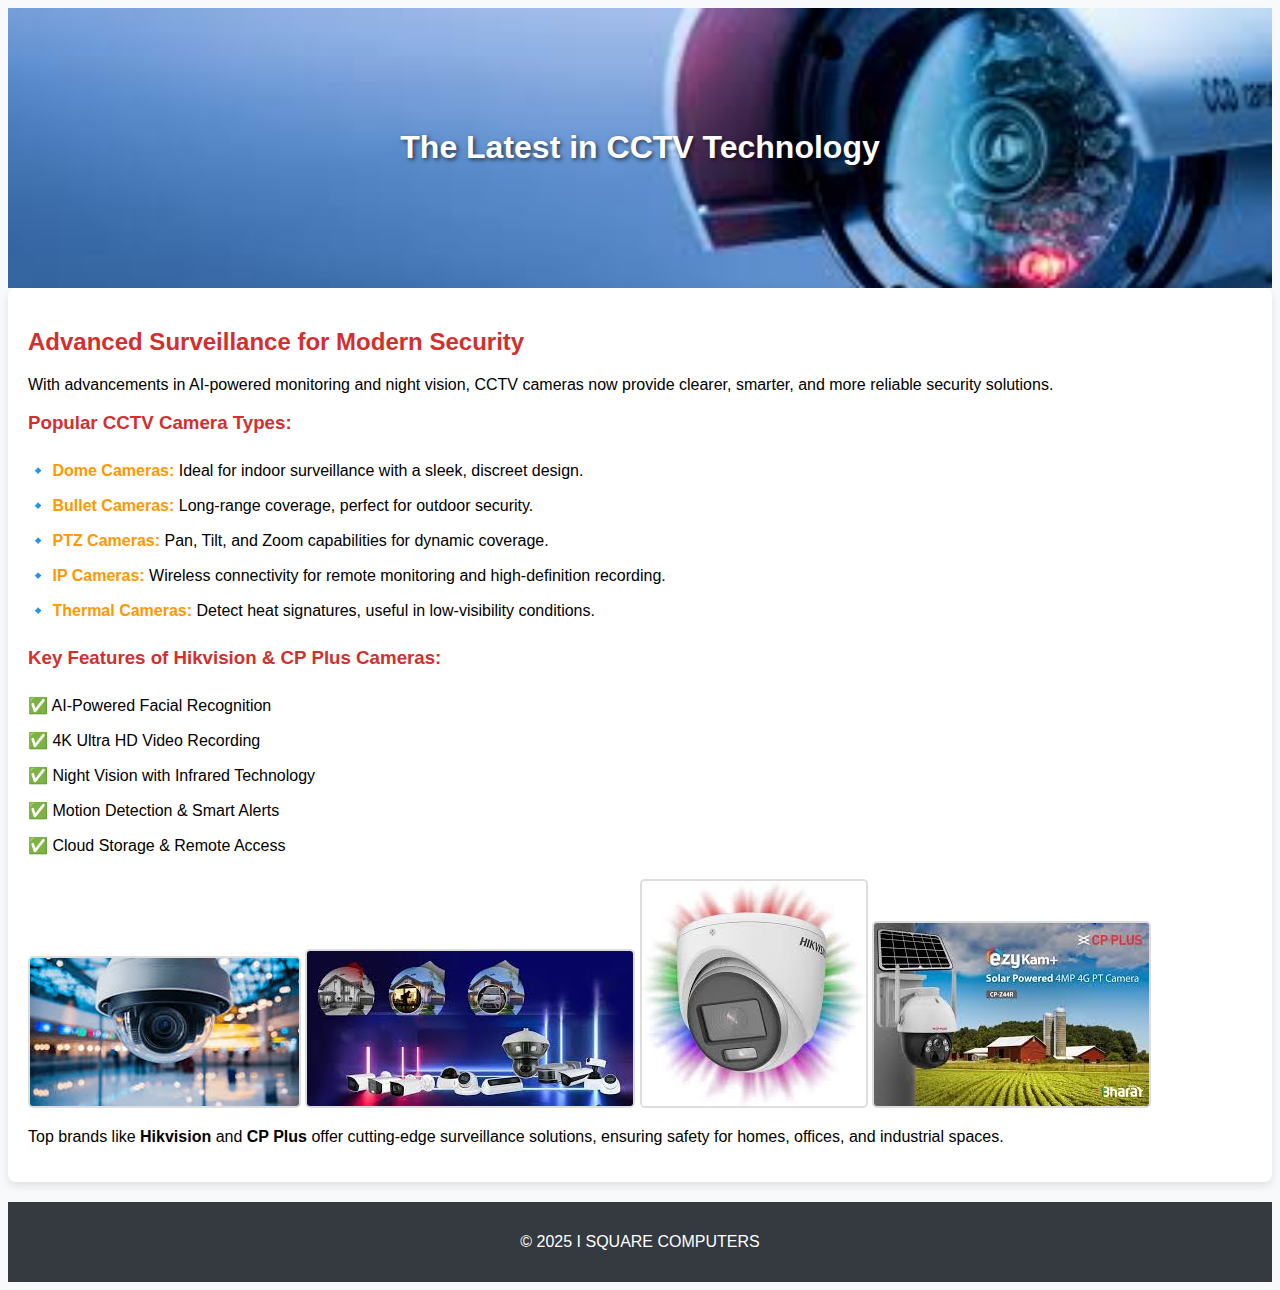
<file: cctv-technology.html>
<!-- CCTV Technology Blog Page -->
<!DOCTYPE html>
<html lang="en">
<head>
    <meta charset="UTF-8">
    <meta name="viewport" content="width=device-width, initial-scale=1.0">
    <title>Latest in CCTV Technology | I SQUARE COMPUTERS</title>
    <link rel="stylesheet" href="css/style.css">
    <style>
        body { font-family: 'Open Sans', sans-serif; background-color: #f8f9fa; }
        .hero-section { color: white; text-shadow: 2px 2px 4px rgba(0, 0, 0, 0.6); }
        .container { background: white; padding: 20px; border-radius: 8px; box-shadow: 0 4px 8px rgba(0,0,0,0.1); }
        h2, h3 { color: #d32f2f; }
        ul { list-style-type: none; padding-left: 0; }
        ul li { padding: 8px 0; }
        .highlight { color: #ff9800; font-weight: bold; }
        footer { background: #343a40; color: white; text-align: center; padding: 15px 0; margin-top: 20px; }
    </style>
</head>
<body>
    <header class="hero-section" style="background: url('img/cctv-banner.jfif') center/cover; padding: 100px; text-align: center;">
        <h1>The Latest in CCTV Technology</h1>
    </header>
    <div class="container py-5">
        <h2>Advanced Surveillance for Modern Security</h2>
        <p>With advancements in AI-powered monitoring and night vision, CCTV cameras now provide clearer, smarter, and more reliable security solutions.</p>
        
        <h3>Popular CCTV Camera Types:</h3>
        <ul>
            <li>🔹 <span class="highlight">Dome Cameras:</span> Ideal for indoor surveillance with a sleek, discreet design.</li>
            <li>🔹 <span class="highlight">Bullet Cameras:</span> Long-range coverage, perfect for outdoor security.</li>
            <li>🔹 <span class="highlight">PTZ Cameras:</span> Pan, Tilt, and Zoom capabilities for dynamic coverage.</li>
            <li>🔹 <span class="highlight">IP Cameras:</span> Wireless connectivity for remote monitoring and high-definition recording.</li>
            <li>🔹 <span class="highlight">Thermal Cameras:</span> Detect heat signatures, useful in low-visibility conditions.</li>
        </ul>
        
        <h3>Key Features of Hikvision & CP Plus Cameras:</h3>
        <ul>
            <li>✅ AI-Powered Facial Recognition</li>
            <li>✅ 4K Ultra HD Video Recording</li>
            <li>✅ Night Vision with Infrared Technology</li>
            <li>✅ Motion Detection & Smart Alerts</li>
            <li>✅ Cloud Storage & Remote Access</li>
        </ul>
        
        <img src="img/cctv-product.jfif" alt="CCTV Camera" class="img-fluid rounded mb-4">
		<img src="img/cctv-product1.jfif" alt="CCTV Camera" class="img-fluid rounded mb-4">
		<img src="img/cctv-product2.jfif" alt="CCTV Camera" class="img-fluid rounded mb-4">
		<img src="img/cctv-product3.jfif" alt="CCTV Camera" class="img-fluid rounded mb-4">
        <p>Top brands like <strong>Hikvision</strong> and <strong>CP Plus</strong> offer cutting-edge surveillance solutions, ensuring safety for homes, offices, and industrial spaces.</p>
    </div>
    <footer>
        <p>&copy; 2025 I SQUARE COMPUTERS</p>
    </footer>
</body>
</html>
</file>
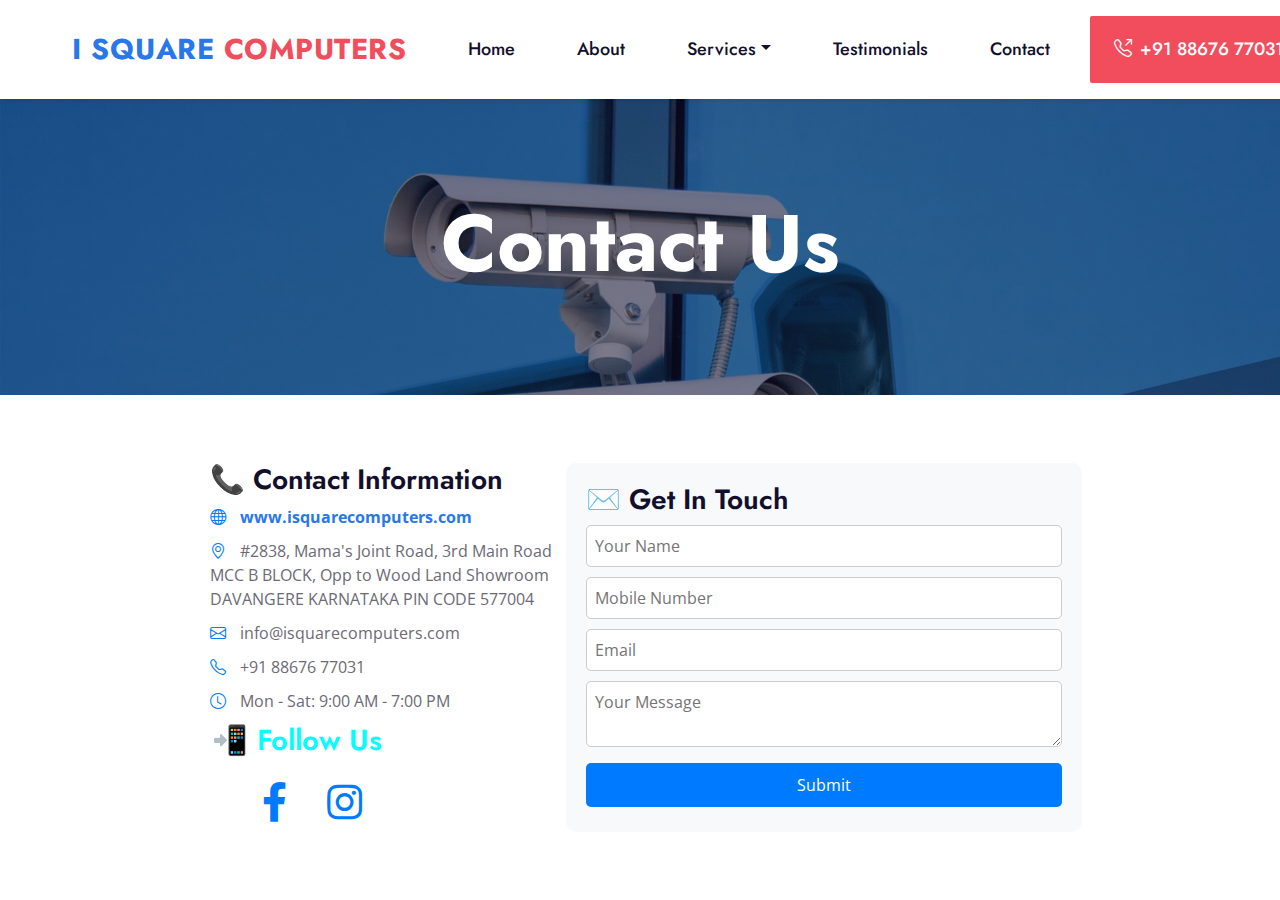
<file: contact.html>
<!DOCTYPE html>
<html lang="en">

<head>
    <meta charset="utf-8">
    <title>I SQUARE COMPUTERS - Contact</title>
    <meta content="width=device-width, initial-scale=1.0" name="viewport">
    <meta content="CCTV, Computers, Printers, Fire & Safety" name="keywords">
    <meta content="Providing cutting-edge solutions in technology and safety" name="description">

    <!-- Favicon -->
    <link href="img/favicon.ico" rel="icon">

    <!-- Google Web Fonts -->
    <link rel="preconnect" href="https://fonts.gstatic.com">
    <link href="https://fonts.googleapis.com/css2?family=Jost:wght@500;600;700&family=Open+Sans:wght@400;600&display=swap" rel="stylesheet"> 

    <!-- Icon Font Stylesheet -->
    <link href="https://cdnjs.cloudflare.com/ajax/libs/font-awesome/5.10.0/css/all.min.css" rel="stylesheet">
    <link href="https://cdn.jsdelivr.net/npm/bootstrap-icons@1.4.1/font/bootstrap-icons.css" rel="stylesheet">
    <link href="lib/flaticon/font/flaticon.css" rel="stylesheet">

    <!-- Libraries Stylesheet -->
    <link href="lib/owlcarousel/assets/owl.carousel.min.css" rel="stylesheet">
    <link href="lib/animate/animate.min.css" rel="stylesheet">

    <!-- Customized Bootstrap Stylesheet -->
    <link href="css/bootstrap.min.css" rel="stylesheet">

    <!-- Template Stylesheet -->
    <link href="css/style.css" rel="stylesheet">
    
    <style>
        .contact-container {
            max-width: 900px;
            margin: auto;
            padding: 20px;
        }
        .contact-info p {
            margin-bottom: 10px;
            font-size: 16px;
        }
        .contact-info i {
            color: #007bff;
            margin-right: 10px;
        }
        .form-container {
            background: #f8f9fa;
            padding: 20px;
            border-radius: 10px;
        }
        .form-container input, .form-container textarea {
            width: 100%;
            margin-bottom: 10px;
            padding: 8px;
            border: 1px solid #ccc;
            border-radius: 5px;
        }
        .form-container button {
            background: #007bff;
            color: white;
            padding: 10px;
            border: none;
            cursor: pointer;
            width: 100%;
            border-radius: 5px;
        }
        .form-container button:hover {
            background: #0056b3;
        }
        .social-icons a {
            font-size: 24px;
            margin-right: 10px;
            color: white;
            transition: 0.3s;
            display: inline-block;
            width: 40px;
            height: 40px;
            line-height: 40px;
            text-align: center;
            border-radius: 50%;
            background: #007bff;
        }
        .social-icons a:hover {
            background: #0056b3;
        }
    </style>
</head>

<body>

   <!-- Navbar Start -->
<nav class="navbar navbar-expand-lg bg-white navbar-light shadow-sm py-3 py-lg-2 px-3 px-lg-5">
    <a href="index.html" class="navbar-brand ms-lg-4">
        <h1 class="display-6 m-0 text-primary">I SQUARE<span class="text-secondary"> COMPUTERS</span></h1>
    </a>
    <button class="navbar-toggler" type="button" data-bs-toggle="collapse" data-bs-target="#navbarCollapse">
        <span class="navbar-toggler-icon"></span>
    </button>
    <div class="collapse navbar-collapse" id="navbarCollapse">
        <div class="navbar-nav ms-auto py-2">
            <a href="index.html" class="nav-item nav-link px-3">Home</a>
            <a href="about.html" class="nav-item nav-link px-3">About</a>
            <div class="nav-item dropdown">
                <a href="#" class="nav-link dropdown-toggle px-3" data-bs-toggle="dropdown">Services</a>
                <div class="dropdown-menu m-0">
                    <a href="service.html" class="dropdown-item">Our Services</a>
                    <a href="blog.html" class="dropdown-item">Blog</a>
                </div>
            </div>
            <a href="testimonial.html" class="nav-item nav-link px-3">Testimonials</a>
            <a href="contact.html" class="nav-item nav-link px-3">Contact</a>
            <a href="tel:+918867677031" class="nav-item nav-link nav-contact bg-secondary text-white px-4 py-2 rounded ms-lg-4">
                <i class="bi bi-telephone-outbound me-2"></i>+91 88676 77031
            </a>
        </div>
    </div>
</nav>
<!-- Navbar End -->
    <!-- Hero Start -->
    <div class="container-fluid bg-primary p-5 hero-header mb-5">
        <div class="row py-5">
            <div class="col-12 text-center">
                <h1 class="display-1 text-white animated zoomIn">Contact Us</h1>
            </div>
        </div>
    </div>
    <!-- Hero End -->

    <!-- Contact Start -->
    <div class="container contact-container">
        <div class="row g-4">
            <!-- Contact Info -->
            <div class="col-md-5 contact-info">
                <h3>📞 Contact Information</h3>
                <p><i class="bi bi-globe"></i> <a href="https://www.isquarecomputers.com" target="_blank" class="fw-bold">www.isquarecomputers.com</a></p>
                <p><i class="bi bi-geo-alt"></i> #2838, Mama's Joint Road, 3rd Main Road
MCC B BLOCK, Opp to Wood Land Showroom
DAVANGERE
KARNATAKA
PIN CODE 577004</p>
                <p><i class="bi bi-envelope"></i> info@isquarecomputers.com</p>
                <p><i class="bi bi-telephone"></i> +91 88676 77031</p>
                <p><i class="bi bi-clock"></i> Mon - Sat: 9:00 AM - 7:00 PM</p>

                <!-- Follow Us Section -->
                <!-- Social Media Section -->
            <div class="col-md-6 text-md-end">
                <h3 class="follow-heading">📲 Follow Us</h3>
                <a href="https://www.facebook.com/isquarecomputers" target="_blank" class="social-icon">
                    <i class="fab fa-facebook-f"></i>
                </a>
                <a href="https://www.instagram.com/isquare_computers/" target="_blank" class="social-icon">
                    <i class="fab fa-instagram"></i>
                </a>
            </div>
            </div>

            <!-- Contact Form -->
            <div class="col-md-7 form-container">
                <h3>✉️ Get In Touch</h3>
                <form id="contactForm">
                    <input type="text" id="name" placeholder="Your Name" required>
                    <input type="tel" id="mobile" placeholder="Mobile Number" required>
                    <input type="email" id="email" placeholder="Email" required>
                    <textarea id="message" placeholder="Your Message" required></textarea>
                    <button type="submit">Submit</button>
                </form>
            </div>
        </div>
    </div>
    <!-- Contact End -->

    <!-- JavaScript for Google Form Submission -->
    <script>
        document.getElementById("contactForm").addEventListener("submit", function(e) {
            e.preventDefault();

            // Google Form action URL
            const formURL = "https://docs.google.com/forms/d/e/1FAIpQLSfkf952JFCD-E0wieRnkPzG4z9FeOdz7IZs2onBtTDgpKEaqQ/formResponse";

            const formData = new FormData();
            formData.append("entry.1429115989", document.getElementById("name").value);
            formData.append("entry.167274395", document.getElementById("mobile").value);
            formData.append("entry.1898276012", document.getElementById("email").value);
            formData.append("entry.307555598", document.getElementById("message").value);

            fetch(formURL, { method: "POST", body: formData, mode: "no-cors" })
                .then(() => {
                    alert("Form submitted successfully!");
                    document.getElementById("contactForm").reset();
                })
                .catch(error => console.error("Error!", error));
        });
    </script>

</body>
</html>
</file>
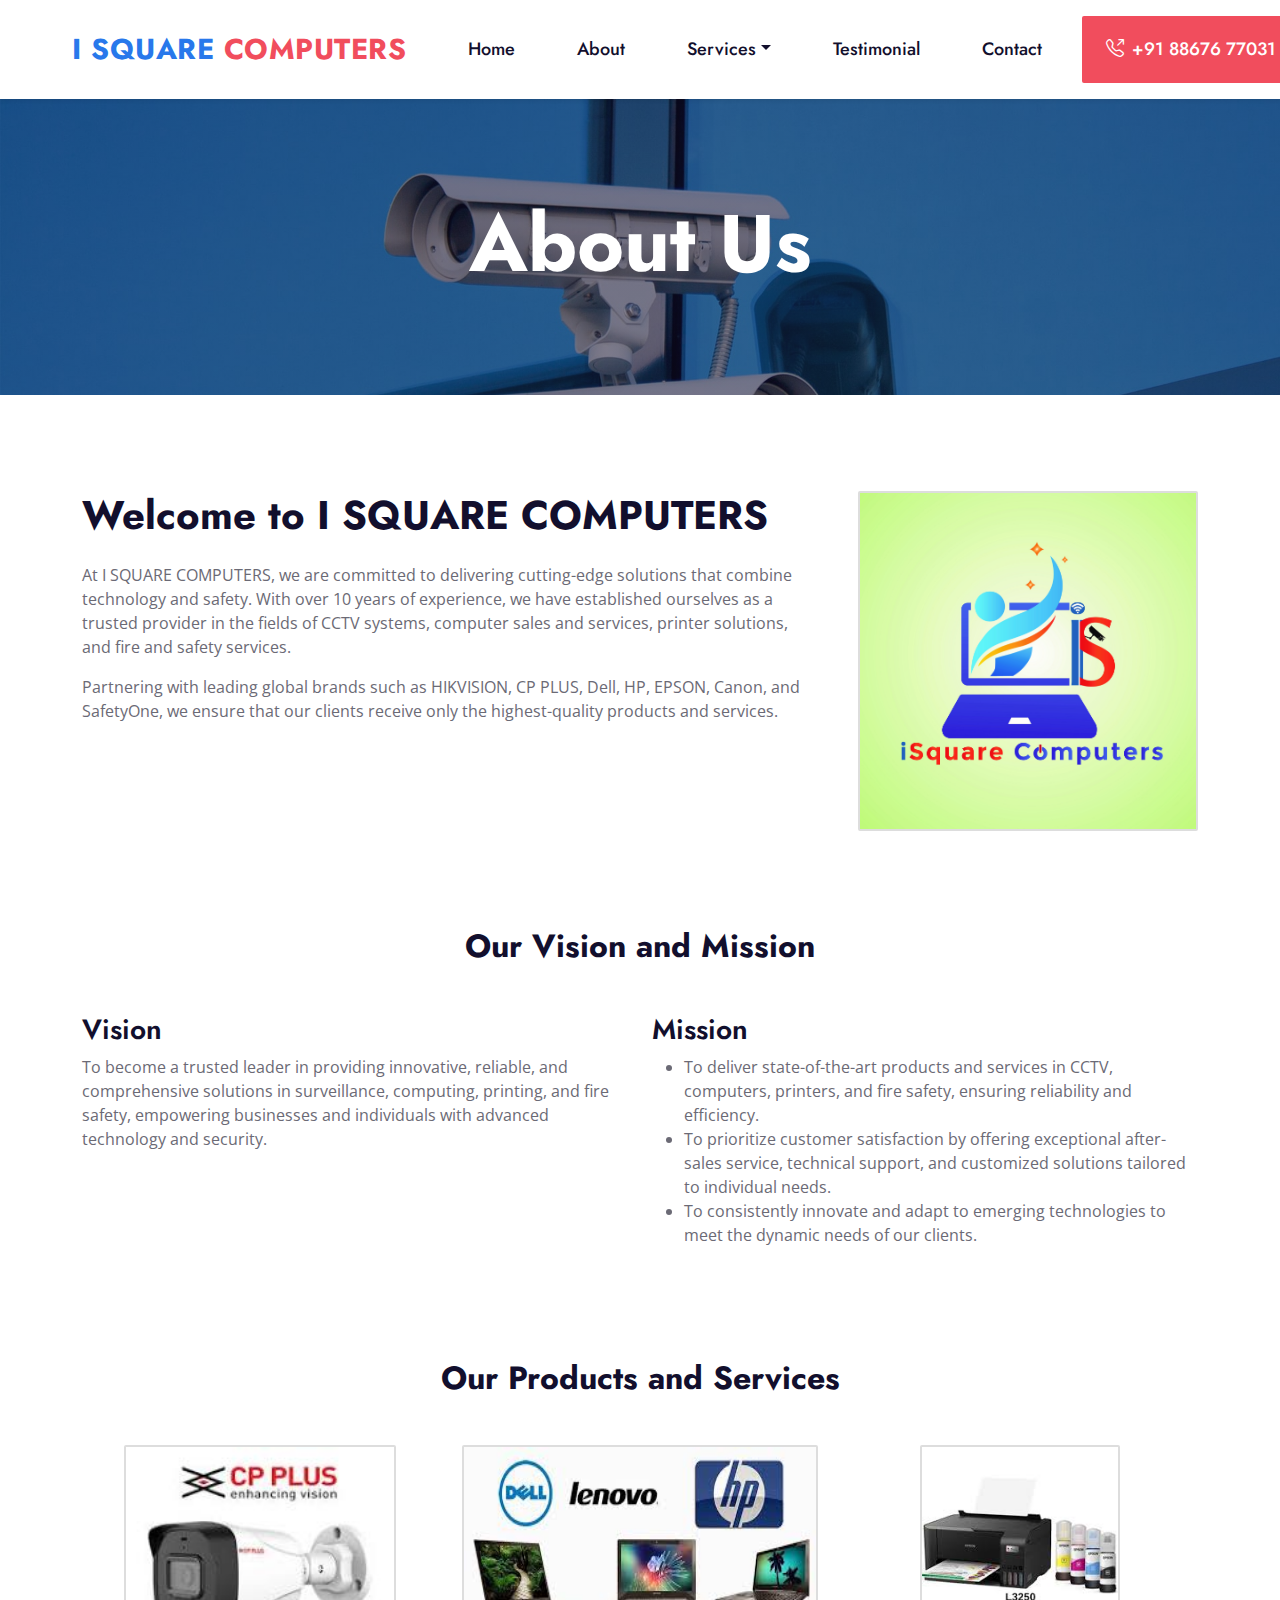
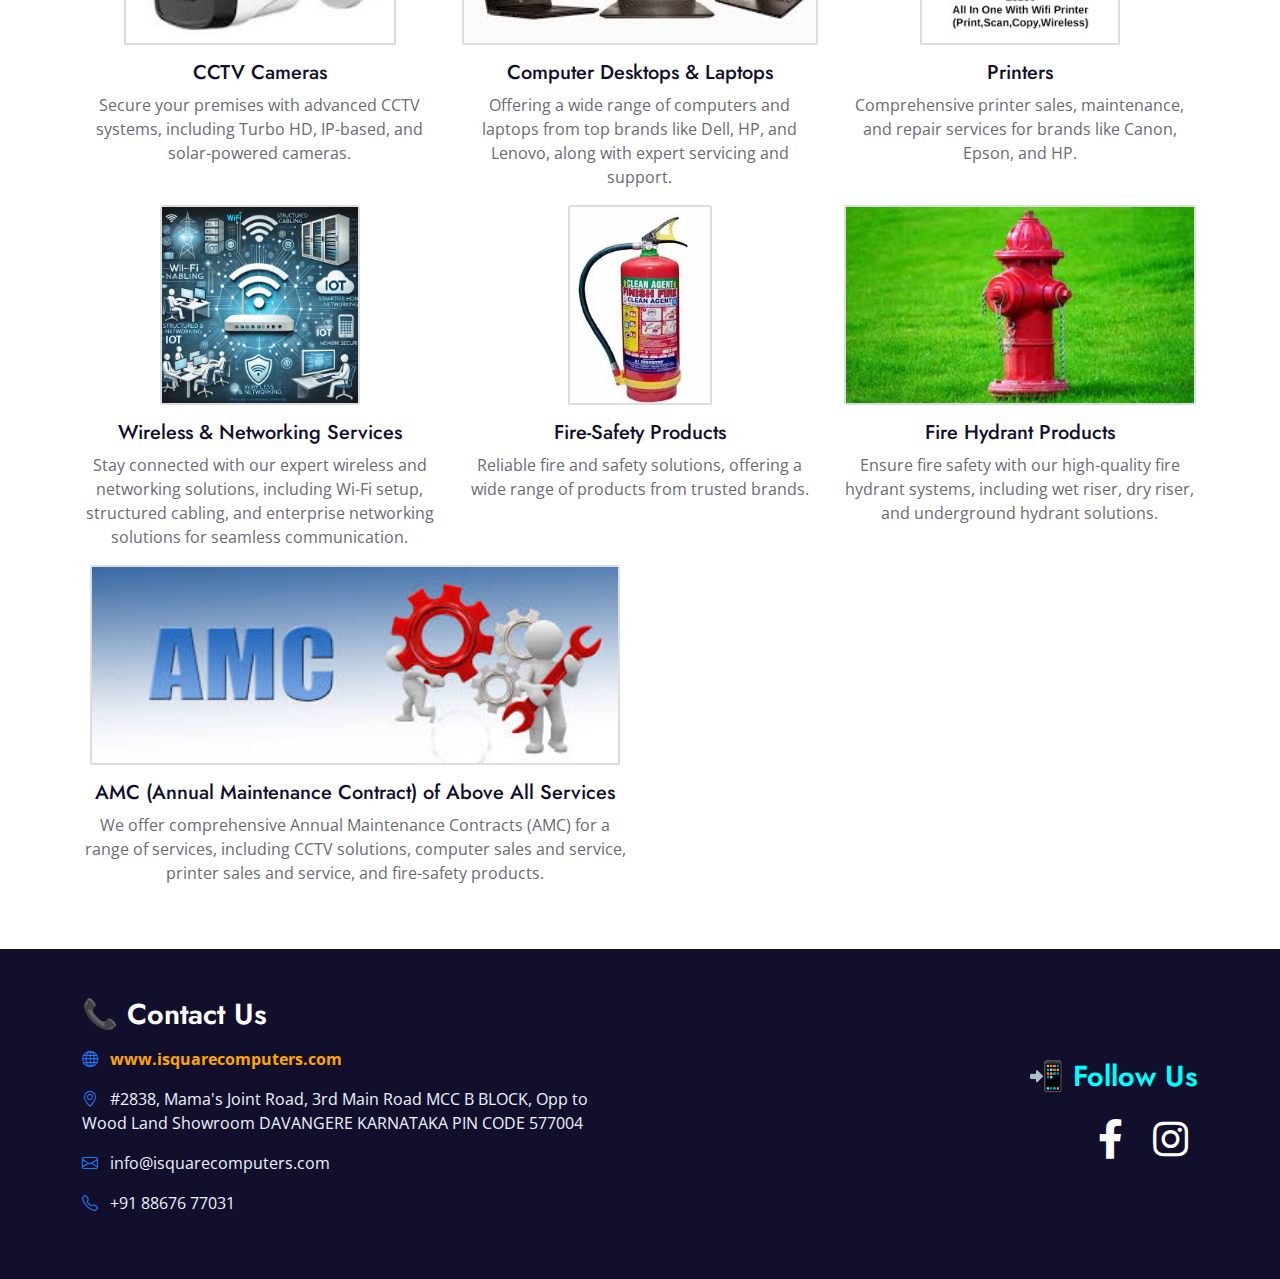
<file: detail.html>
<!DOCTYPE html>
<html lang="en">

<head>
    <meta charset="utf-8">
    <title>I SQUARE COMPUTERS</title>
    <meta content="width=device-width, initial-scale=1.0" name="viewport">
    <meta content="CCTV, Computers, Printers, Fire & Safety" name="keywords">
    <meta content="Providing cutting-edge solutions in technology and safety" name="description">

    <!-- Favicon -->
    <link href="img/favicon.ico" rel="icon">

    <!-- Google Web Fonts -->
    <link rel="preconnect" href="https://fonts.gstatic.com">
    <link href="https://fonts.googleapis.com/css2?family=Jost:wght@500;600;700&family=Open+Sans:wght@400;600&display=swap" rel="stylesheet"> 

    <!-- Icon Font Stylesheet -->
    <link href="https://cdnjs.cloudflare.com/ajax/libs/font-awesome/5.10.0/css/all.min.css" rel="stylesheet">
    <link href="https://cdn.jsdelivr.net/npm/bootstrap-icons@1.4.1/font/bootstrap-icons.css" rel="stylesheet">
    <link href="lib/flaticon/font/flaticon.css" rel="stylesheet">

    <!-- Libraries Stylesheet -->
    <link href="lib/owlcarousel/assets/owl.carousel.min.css" rel="stylesheet">
    <link href="lib/animate/animate.min.css" rel="stylesheet">

    <!-- Customized Bootstrap Stylesheet -->
    <link href="css/bootstrap.min.css" rel="stylesheet">

    <!-- Template Stylesheet -->
    <link href="css/style.css" rel="stylesheet">
</head>

<body>
    <!-- Navbar Start -->
<nav class="navbar navbar-expand-lg bg-white navbar-light shadow-sm py-3 py-lg-2 px-3 px-lg-5">
    <a href="index.html" class="navbar-brand ms-lg-4">
        <h1 class="display-6 m-0 text-primary">I SQUARE<span class="text-secondary"> COMPUTERS</span></h1>
    </a>
    <button class="navbar-toggler" type="button" data-bs-toggle="collapse" data-bs-target="#navbarCollapse">
        <span class="navbar-toggler-icon"></span>
    </button>
    <div class="collapse navbar-collapse" id="navbarCollapse">
        <div class="navbar-nav ms-auto py-2">
            <a href="index.html" class="nav-item nav-link px-3">Home</a>
            <a href="about.html" class="nav-item nav-link px-3">About</a>
            <div class="nav-item dropdown">
                <a href="#" class="nav-link dropdown-toggle px-3" data-bs-toggle="dropdown">Services</a>
                <div class="dropdown-menu m-0">
                    <a href="service.html" class="dropdown-item">Our Services</a>
                    <a href="blog.html" class="dropdown-item">Blog</a>
                </div>
            </div>
            <a href="testimonial.html" class="nav-item nav-link px-3">Testimonial</a>
            <a href="contact.html" class="nav-item nav-link px-3">Contact</a>
            <a href="tel:+918867677031" class="nav-item nav-link nav-contact bg-secondary text-white px-4 py-2 rounded ms-lg-4">
                <i class="bi bi-telephone-outbound me-2"></i>+91 88676 77031
            </a>
        </div>
    </div>
</nav>
<!-- Navbar End -->

    <!-- Hero Start -->
    <div class="container-fluid bg-primary p-5 hero-header mb-5">
        <div class="row py-5">
            <div class="col-12 text-center">
                <h1 class="display-1 text-white animated zoomIn">About Us</h1>
            </div>
        </div>
    </div>
    <!-- Hero End -->

    <!-- About Section Start -->
    <div class="container py-5">
        <div class="row g-5">
            <div class="col-lg-8">
                <h1 class="mb-4">Welcome to I SQUARE COMPUTERS</h1>
                <p>At I SQUARE COMPUTERS, we are committed to delivering cutting-edge solutions that combine technology and safety. With over 10 years of experience, we have established ourselves as a trusted provider in the fields of CCTV systems, computer sales and services, printer solutions, and fire and safety services.</p>
                <p>Partnering with leading global brands such as HIKVISION, CP PLUS, Dell, HP, EPSON, Canon, and SafetyOne, we ensure that our clients receive only the highest-quality products and services.</p>
            </div>
            <div class="col-lg-4">
                <img src="img/about-us.jpg" alt="About Us" class="img-fluid rounded">
            </div>
        </div>
    </div>
    <!-- About Section End -->

    <!-- Vision and Mission Start -->
    <div class="container py-5">
        <h2 class="text-center mb-5">Our Vision and Mission</h2>
        <div class="row">
            <div class="col-lg-6">
                <h3>Vision</h3>
                <p>To become a trusted leader in providing innovative, reliable, and comprehensive solutions in surveillance, computing, printing, and fire safety, empowering businesses and individuals with advanced technology and security.</p>
            </div>
            <div class="col-lg-6">
                <h3>Mission</h3>
                <ul>
                    <li>To deliver state-of-the-art products and services in CCTV, computers, printers, and fire safety, ensuring reliability and efficiency.</li>
                    <li>To prioritize customer satisfaction by offering exceptional after-sales service, technical support, and customized solutions tailored to individual needs.</li>
                    <li>To consistently innovate and adapt to emerging technologies to meet the dynamic needs of our clients.</li>
                </ul>
            </div>
        </div>
    </div>
    <!-- Vision and Mission End -->

    <!-- Services Start -->
    <div class="container py-5">
        <h2 class="text-center mb-5">Our Products and Services</h2>
        <div class="row">
            <!-- Row 1: First 3 services -->
            <div class="col-lg-4 col-md-6 text-center">
                <img src="img/products/cctv.jpg" alt="CCTV Camera" class="img-fluid rounded mb-3" style="height: 200px;">
                <h5>CCTV Cameras</h5>
                <p>Secure your premises with advanced CCTV systems, including Turbo HD, IP-based, and solar-powered cameras.</p>
            </div>
            <div class="col-lg-4 col-md-6 text-center">
                <img src="img/products/laptop.jpg" alt="Laptop" class="img-fluid rounded mb-3" style="height: 200px;">
                <h5>Computer Desktops & Laptops</h5>
                <p>Offering a wide range of computers and laptops from top brands like Dell, HP, and Lenovo, along with expert servicing and support.</p>
            </div>
            <div class="col-lg-4 col-md-6 text-center">
                <img src="img/products/printer.jpg" alt="Printer" class="img-fluid rounded mb-3" style="height: 200px;">
                <h5>Printers</h5>
                <p>Comprehensive printer sales, maintenance, and repair services for brands like Canon, Epson, and HP.</p>
            </div>
			
        </div>
        <!-- Row 2: Remaining 2 services -->
        <div class="row">
		<div class="col-lg-4 col-md-6 text-center">
                <img src="img/products/wireless.webp" alt="Printer" class="img-fluid rounded mb-3" style="height: 200px;">
                <h5>Wireless & Networking Services</h5>
                <p>Stay connected with our expert wireless and networking solutions, including Wi-Fi setup, structured cabling, and enterprise networking solutions for seamless communication.</p>
            </div>
            <div class="col-lg-4 col-md-6 text-center">
                <img src="img/products/fire safety.jpg" alt="Fire Safety Product" class="img-fluid rounded mb-3" style="height: 200px;">
                <h5>Fire-Safety Products</h5>
                <p>Reliable fire and safety solutions, offering a wide range of products from trusted brands.</p>
            </div>
			<div class="col-lg-4 col-md-6 text-center">
                <img src="img/products/fire hydrant.jfif" alt="Fire Hydrant Product" class="img-fluid rounded mb-3" style="height: 200px;">
                <h5>Fire Hydrant Products</h5>
                <p>Ensure fire safety with our high-quality fire hydrant systems, including wet riser, dry riser, and underground hydrant solutions.</p>
            </div>
            <div class="col-lg-6 col-md-6 text-center">
                <img src="img/amc.jpg" alt="AMC image" class="img-fluid rounded mb-3" style="height: 200px;">
                <h5>AMC (Annual Maintenance Contract) of Above All Services</h5>
                <p>We offer comprehensive Annual Maintenance Contracts (AMC) for a range of services, including CCTV solutions, computer sales and service, printer sales and service, and fire-safety products.</p>
            </div>
        </div>
    </div>
    <!-- Services End -->


   <!-- Footer Start -->
<div class="container-fluid bg-dark text-light py-5">
    <div class="container">
        <div class="row align-items-center">
            <!-- Contact Section -->
            <div class="col-md-6">
                <h3 class="contact-heading">📞 Contact Us</h3>
                <p>
                    <i class="bi bi-globe text-primary me-2"></i>
                    <a href="https://www.isquarecomputers.com" target="_blank" class="fw-bold website-link">
                        www.isquarecomputers.com
                    </a>
                </p>
                <p><i class="bi bi-geo-alt text-primary me-2"></i> #2838, Mama's Joint Road, 3rd Main Road
MCC B BLOCK, Opp to Wood Land Showroom
DAVANGERE
KARNATAKA
PIN CODE 577004</p>
                <p><i class="bi bi-envelope text-primary me-2"></i> info@isquarecomputers.com</p>
                <p><i class="bi bi-telephone text-primary me-2"></i> +91 88676 77031</p>
            </div>

            <!-- Social Media Section -->
            <div class="col-md-6 text-md-end">
                <h3 class="follow-heading">📲 Follow Us</h3>
                <a href="https://www.facebook.com/yourpage" target="_blank" class="social-icon">
                    <i class="fab fa-facebook-f"></i>
                </a>
                <a href="https://www.instagram.com/isquare_computers/" target="_blank" class="social-icon">
                    <i class="fab fa-instagram"></i>
                </a>
            </div>
        </div>
    </div>
</div>
<!-- Footer End -->

    <!-- Back to Top -->
    <a href="#" class="btn btn-lg btn-secondary btn-lg-square rounded back-to-top"><i class="bi bi-arrow-up"></i></a>

    <!-- JavaScript Libraries -->
    <script src="https://code.jquery.com/jquery-3.4.1.min.js"></script>
    <script src="https://cdn.jsdelivr.net/npm/bootstrap@5.0.0/dist/js/bootstrap.bundle.min.js"></script>
    <script src="lib/wow/wow.min.js"></script>
    <script src="lib/easing/easing.min.js"></script>
    <script src="lib/waypoints/waypoints.min.js"></script>
    <script src="lib/owlcarousel/owl.carousel.min.js"></script>

    <!-- Template Javascript -->
    <script src="js/main.js"></script>
</body>

</html>
</file>
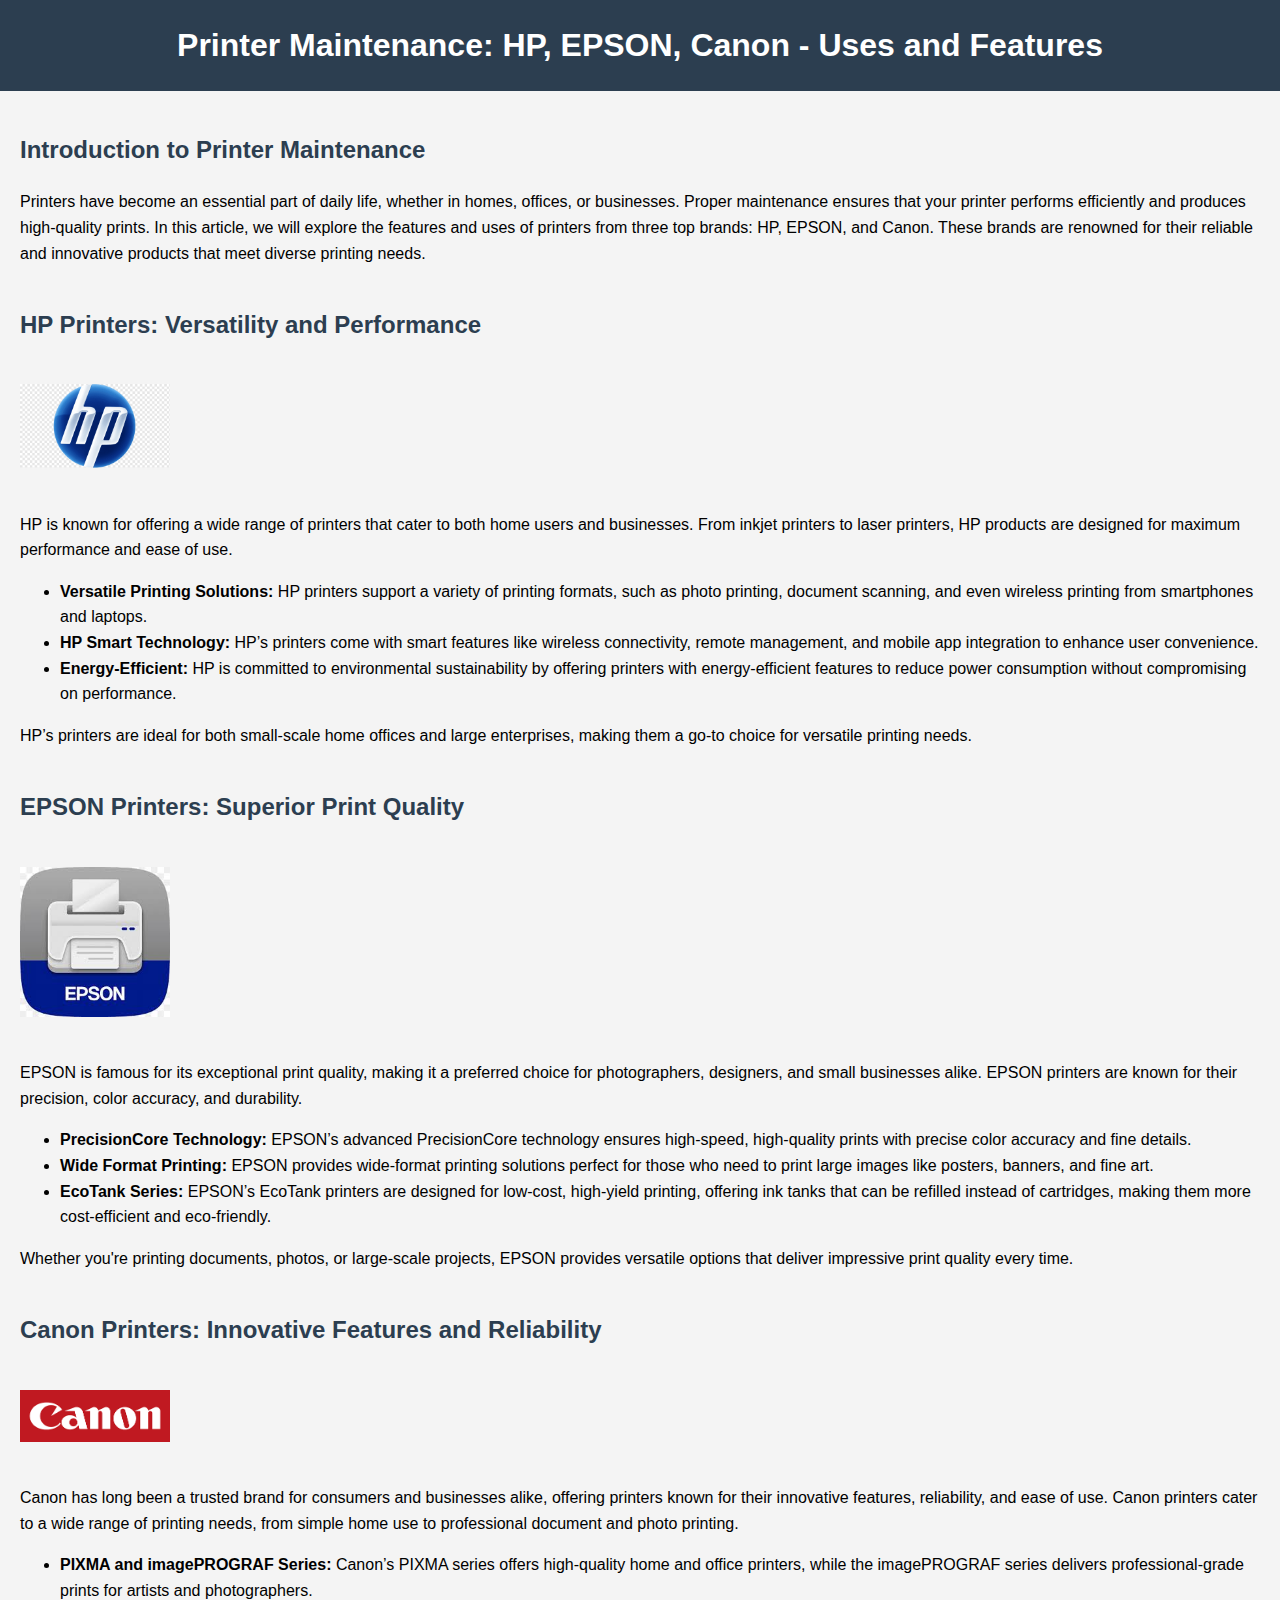
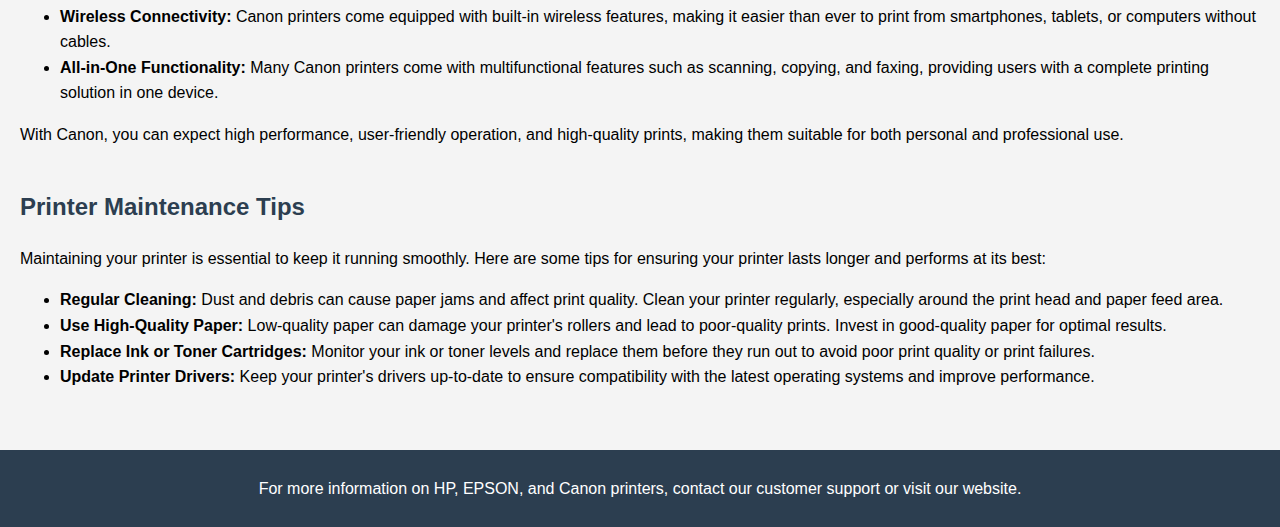
<file: printer-maintenance.html>
<!DOCTYPE html>
<html lang="en">
<head>
    <meta charset="UTF-8">
    <meta name="viewport" content="width=device-width, initial-scale=1.0">
    <title>Printer Maintenance & Features - HP, EPSON, Canon</title>
    <style>
        body {
            font-family: Arial, sans-serif;
            line-height: 1.6;
            margin: 0;
            padding: 0;
            background-color: #f4f4f4;
        }
        header {
            background-color: #2c3e50;
            color: white;
            text-align: center;
            padding: 20px;
        }
        header h1 {
            margin: 0;
        }
        main {
            padding: 20px;
        }
        h2 {
            color: #2c3e50;
        }
        section {
            margin-bottom: 40px;
        }
        footer {
            background-color: #2c3e50;
            color: white;
            text-align: center;
            padding: 10px;
        }
        .brand-logo {
            width: 150px;
            margin: 20px 0;
        }
    </style>
</head>
<body>

<header>
    <h1>Printer Maintenance: HP, EPSON, Canon - Uses and Features</h1>
</header>

<main>
    <section>
        <h2>Introduction to Printer Maintenance</h2>
        <p>Printers have become an essential part of daily life, whether in homes, offices, or businesses. Proper maintenance ensures that your printer performs efficiently and produces high-quality prints. In this article, we will explore the features and uses of printers from three top brands: HP, EPSON, and Canon. These brands are renowned for their reliable and innovative products that meet diverse printing needs.</p>
    </section>

    <section>
        <h2>HP Printers: Versatility and Performance</h2>
        <img src="img/hp logo.png" alt="HP Logo" class="brand-logo">
        <p>HP is known for offering a wide range of printers that cater to both home users and businesses. From inkjet printers to laser printers, HP products are designed for maximum performance and ease of use.</p>
        <ul>
            <li><strong>Versatile Printing Solutions:</strong> HP printers support a variety of printing formats, such as photo printing, document scanning, and even wireless printing from smartphones and laptops.</li>
            <li><strong>HP Smart Technology:</strong> HP’s printers come with smart features like wireless connectivity, remote management, and mobile app integration to enhance user convenience.</li>
            <li><strong>Energy-Efficient:</strong> HP is committed to environmental sustainability by offering printers with energy-efficient features to reduce power consumption without compromising on performance.</li>
        </ul>
        <p>HP’s printers are ideal for both small-scale home offices and large enterprises, making them a go-to choice for versatile printing needs.</p>
    </section>

    <section>
        <h2>EPSON Printers: Superior Print Quality</h2>
        <img src="img/epson logo.jfif" alt="EPSON Logo" class="brand-logo">
        <p>EPSON is famous for its exceptional print quality, making it a preferred choice for photographers, designers, and small businesses alike. EPSON printers are known for their precision, color accuracy, and durability.</p>
        <ul>
            <li><strong>PrecisionCore Technology:</strong> EPSON’s advanced PrecisionCore technology ensures high-speed, high-quality prints with precise color accuracy and fine details.</li>
            <li><strong>Wide Format Printing:</strong> EPSON provides wide-format printing solutions perfect for those who need to print large images like posters, banners, and fine art.</li>
            <li><strong>EcoTank Series:</strong> EPSON’s EcoTank printers are designed for low-cost, high-yield printing, offering ink tanks that can be refilled instead of cartridges, making them more cost-efficient and eco-friendly.</li>
        </ul>
        <p>Whether you're printing documents, photos, or large-scale projects, EPSON provides versatile options that deliver impressive print quality every time.</p>
    </section>

    <section>
        <h2>Canon Printers: Innovative Features and Reliability</h2>
        <img src="img/canon logo.png" alt="Canon Logo" class="brand-logo">
        <p>Canon has long been a trusted brand for consumers and businesses alike, offering printers known for their innovative features, reliability, and ease of use. Canon printers cater to a wide range of printing needs, from simple home use to professional document and photo printing.</p>
        <ul>
            <li><strong>PIXMA and imagePROGRAF Series:</strong> Canon’s PIXMA series offers high-quality home and office printers, while the imagePROGRAF series delivers professional-grade prints for artists and photographers.</li>
            <li><strong>Wireless Connectivity:</strong> Canon printers come equipped with built-in wireless features, making it easier than ever to print from smartphones, tablets, or computers without cables.</li>
            <li><strong>All-in-One Functionality:</strong> Many Canon printers come with multifunctional features such as scanning, copying, and faxing, providing users with a complete printing solution in one device.</li>
        </ul>
        <p>With Canon, you can expect high performance, user-friendly operation, and high-quality prints, making them suitable for both personal and professional use.</p>
    </section>

    <section>
        <h2>Printer Maintenance Tips</h2>
        <p>Maintaining your printer is essential to keep it running smoothly. Here are some tips for ensuring your printer lasts longer and performs at its best:</p>
        <ul>
            <li><strong>Regular Cleaning:</strong> Dust and debris can cause paper jams and affect print quality. Clean your printer regularly, especially around the print head and paper feed area.</li>
            <li><strong>Use High-Quality Paper:</strong> Low-quality paper can damage your printer's rollers and lead to poor-quality prints. Invest in good-quality paper for optimal results.</li>
            <li><strong>Replace Ink or Toner Cartridges:</strong> Monitor your ink or toner levels and replace them before they run out to avoid poor print quality or print failures.</li>
            <li><strong>Update Printer Drivers:</strong> Keep your printer's drivers up-to-date to ensure compatibility with the latest operating systems and improve performance.</li>
        </ul>
    </section>
</main>

<footer>
    <p>For more information on HP, EPSON, and Canon printers, contact our customer support or visit our website.</p>
</footer>

</body>
</html>
</file>
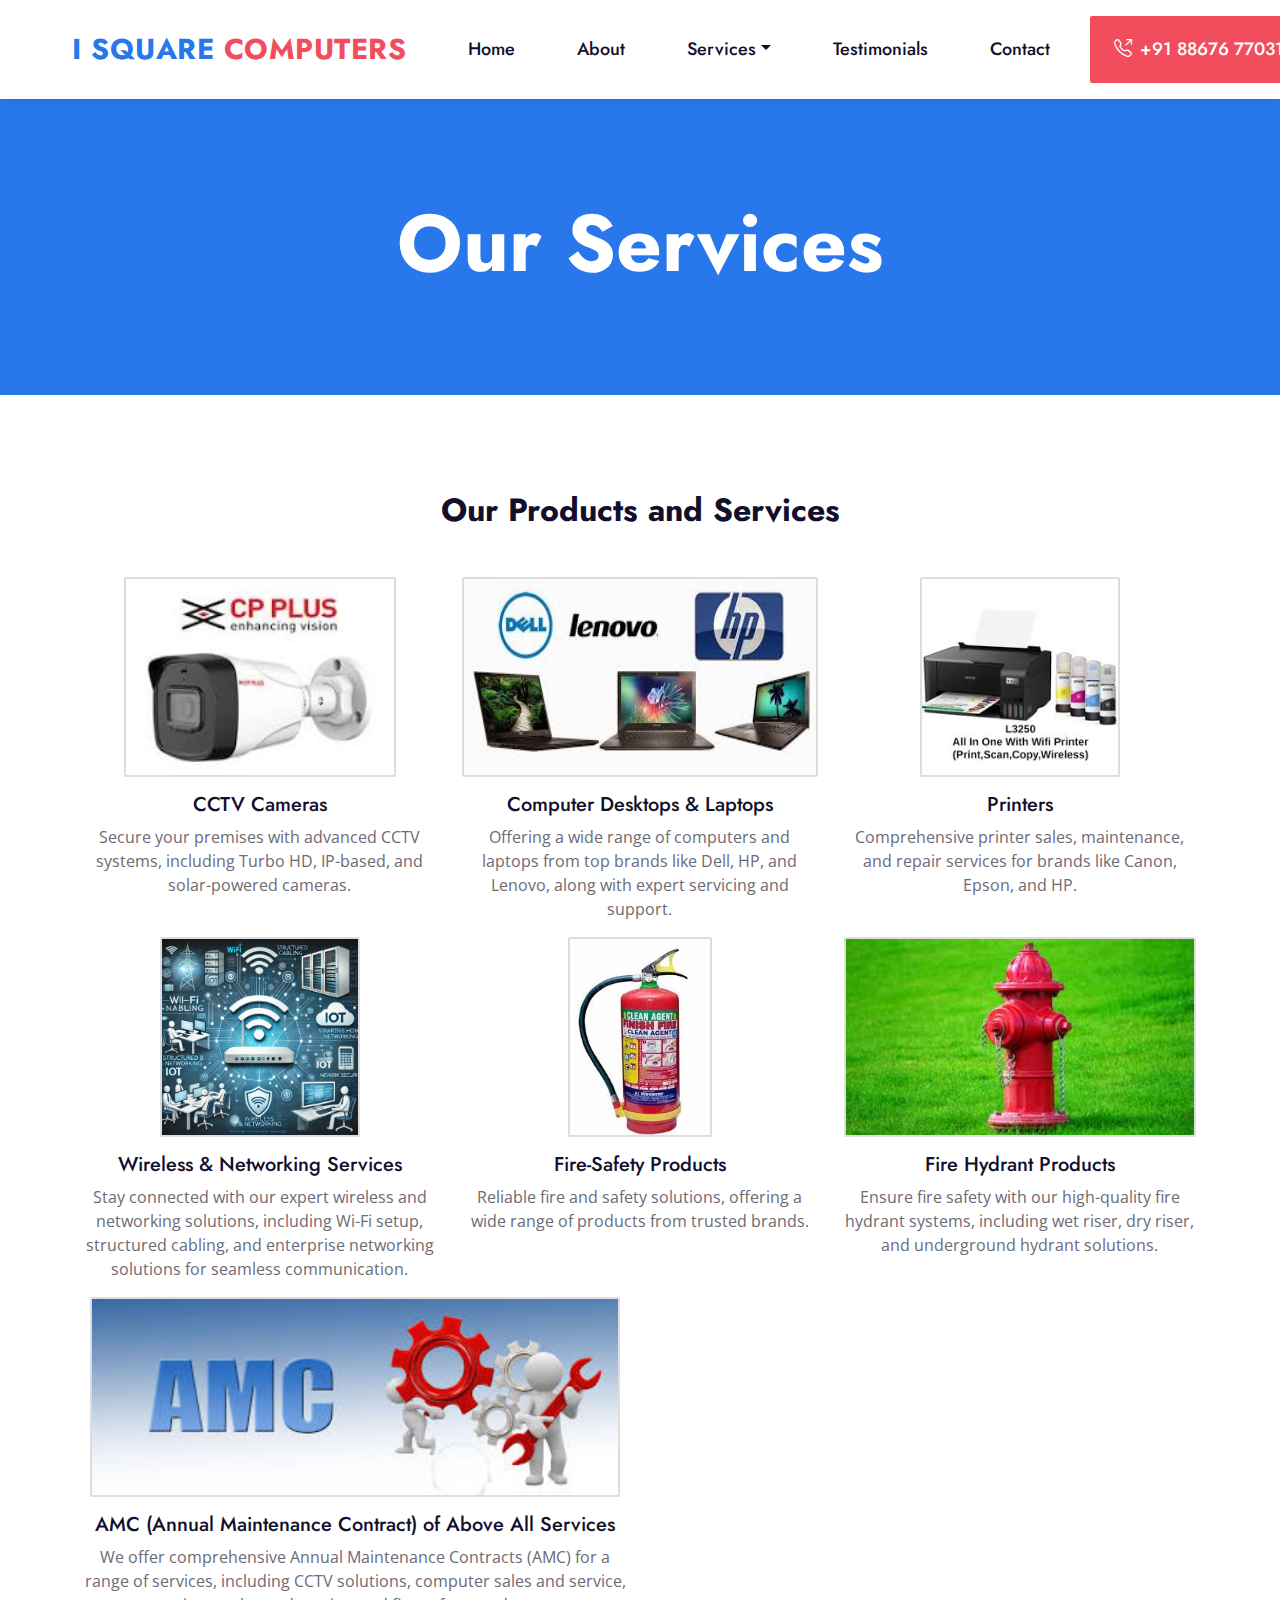
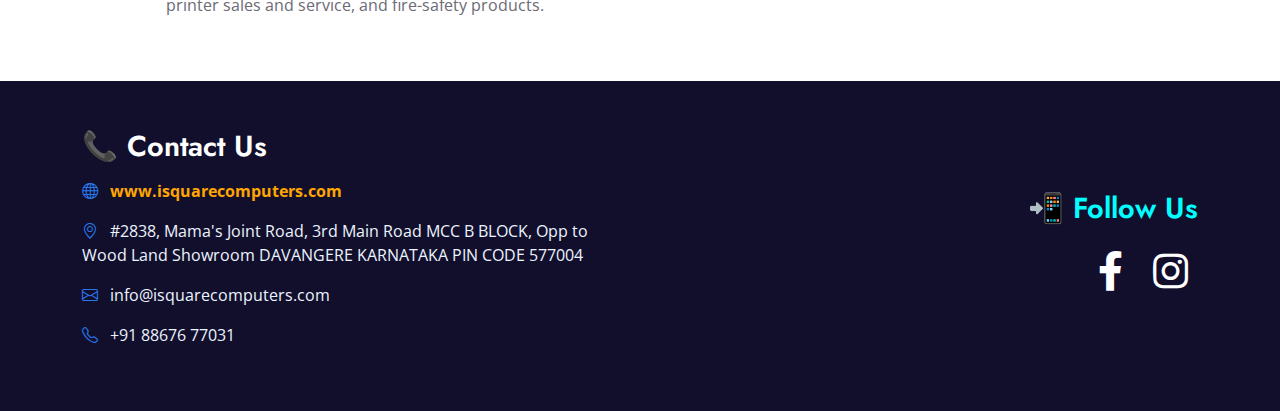
<file: service.html>
<!DOCTYPE html>
<html lang="en">

<head>
    <meta charset="utf-8">
    <title>I SQUARE COMPUTERS - Services</title>
    <meta content="width=device-width, initial-scale=1.0" name="viewport">
    <meta content="CCTV, Computers, Printers, Fire & Safety" name="keywords">
    <meta content="Providing cutting-edge solutions in technology and safety" name="description">

    <!-- Favicon -->
    <link href="img/favicon.ico" rel="icon">

    <!-- Google Web Fonts -->
    <link rel="preconnect" href="https://fonts.gstatic.com">
    <link href="https://fonts.googleapis.com/css2?family=Jost:wght@500;600;700&family=Open+Sans:wght@400;600&display=swap" rel="stylesheet"> 

    <!-- Icon Font Stylesheet -->
    <link href="https://cdnjs.cloudflare.com/ajax/libs/font-awesome/5.10.0/css/all.min.css" rel="stylesheet">
    <link href="https://cdn.jsdelivr.net/npm/bootstrap-icons@1.4.1/font/bootstrap-icons.css" rel="stylesheet">
    <link href="lib/flaticon/font/flaticon.css" rel="stylesheet">

    <!-- Libraries Stylesheet -->
    <link href="lib/owlcarousel/assets/owl.carousel.min.css" rel="stylesheet">
    <link href="lib/animate/animate.min.css" rel="stylesheet">

    <!-- Customized Bootstrap Stylesheet -->
    <link href="css/bootstrap.min.css" rel="stylesheet">

    <!-- Template Stylesheet -->
    <link href="css/style.css" rel="stylesheet">
</head>

<body>
    <!-- Navbar Start -->
<nav class="navbar navbar-expand-lg bg-white navbar-light shadow-sm py-3 py-lg-2 px-3 px-lg-5">
    <a href="index.html" class="navbar-brand ms-lg-4">
        <h1 class="display-6 m-0 text-primary">I SQUARE<span class="text-secondary"> COMPUTERS</span></h1>
    </a>
    <button class="navbar-toggler" type="button" data-bs-toggle="collapse" data-bs-target="#navbarCollapse">
        <span class="navbar-toggler-icon"></span>
    </button>
    <div class="collapse navbar-collapse" id="navbarCollapse">
        <div class="navbar-nav ms-auto py-2">
            <a href="index.html" class="nav-item nav-link px-3">Home</a>
            <a href="about.html" class="nav-item nav-link px-3">About</a>
            <div class="nav-item dropdown">
                <a href="#" class="nav-link dropdown-toggle px-3" data-bs-toggle="dropdown">Services</a>
                <div class="dropdown-menu m-0">
                    <a href="service.html" class="dropdown-item">Our Services</a>
                    <a href="blog.html" class="dropdown-item">Blog</a>
                </div>
            </div>
            <a href="testimonial.html" class="nav-item nav-link px-3">Testimonials</a>
            <a href="contact.html" class="nav-item nav-link px-3">Contact</a>
            <a href="tel:+918867677031" class="nav-item nav-link nav-contact bg-secondary text-white px-4 py-2 rounded ms-lg-4">
                <i class="bi bi-telephone-outbound me-2"></i>+91 88676 77031
            </a>
        </div>
    </div>
</nav>
<!-- Navbar End -->

    <!-- Page Header Start -->
    <div class="container-fluid bg-primary p-5 page-header mb-5">
        <div class="row py-5">
            <div class="col-12 text-center">
                <h1 class="display-1 text-white">Our Services</h1>
            </div>
        </div>
    </div>
    <!-- Page Header End -->

        <!-- Services Start -->
    <div class="container py-5">
        <h2 class="text-center mb-5">Our Products and Services</h2>
        <div class="row">
            <!-- Row 1: First 3 services -->
            <div class="col-lg-4 col-md-6 text-center">
                <img src="img/products/cctv.jpg" alt="CCTV Camera" class="img-fluid rounded mb-3" style="height: 200px;">
                <h5>CCTV Cameras</h5>
                <p>Secure your premises with advanced CCTV systems, including Turbo HD, IP-based, and solar-powered cameras.</p>
            </div>
            <div class="col-lg-4 col-md-6 text-center">
                <img src="img/products/laptop.jpg" alt="Laptop" class="img-fluid rounded mb-3" style="height: 200px;">
                <h5>Computer Desktops & Laptops</h5>
                <p>Offering a wide range of computers and laptops from top brands like Dell, HP, and Lenovo, along with expert servicing and support.</p>
            </div>
            <div class="col-lg-4 col-md-6 text-center">
                <img src="img/products/printer.jpg" alt="Printer" class="img-fluid rounded mb-3" style="height: 200px;">
                <h5>Printers</h5>
                <p>Comprehensive printer sales, maintenance, and repair services for brands like Canon, Epson, and HP.</p>
            </div>
			
        </div>
        <!-- Row 2: Remaining 2 services -->
        <div class="row">
		<div class="col-lg-4 col-md-6 text-center">
                <img src="img/products/wireless.webp" alt="Printer" class="img-fluid rounded mb-3" style="height: 200px;">
                <h5>Wireless & Networking Services</h5>
                <p>Stay connected with our expert wireless and networking solutions, including Wi-Fi setup, structured cabling, and enterprise networking solutions for seamless communication.</p>
            </div>
            <div class="col-lg-4 col-md-6 text-center">
                <img src="img/products/fire safety.jpg" alt="Fire Safety Product" class="img-fluid rounded mb-3" style="height: 200px;">
                <h5>Fire-Safety Products</h5>
                <p>Reliable fire and safety solutions, offering a wide range of products from trusted brands.</p>
            </div>
			<div class="col-lg-4 col-md-6 text-center">
                <img src="img/products/fire hydrant.jfif" alt="Fire Hydrant Product" class="img-fluid rounded mb-3" style="height: 200px;">
                <h5>Fire Hydrant Products</h5>
                <p>Ensure fire safety with our high-quality fire hydrant systems, including wet riser, dry riser, and underground hydrant solutions.</p>
            </div>
            <div class="col-lg-6 col-md-6 text-center">
                <img src="img/amc.jpg" alt="AMC image" class="img-fluid rounded mb-3" style="height: 200px;">
                <h5>AMC (Annual Maintenance Contract) of Above All Services</h5>
                <p>We offer comprehensive Annual Maintenance Contracts (AMC) for a range of services, including CCTV solutions, computer sales and service, printer sales and service, and fire-safety products.</p>
            </div>
        </div>
    </div>
    <!-- Services End -->


   <!-- Footer Start -->
<div class="container-fluid bg-dark text-light py-5">
    <div class="container">
        <div class="row align-items-center">
            <!-- Contact Section -->
            <div class="col-md-6">
                <h3 class="contact-heading">📞 Contact Us</h3>
                <p>
                    <i class="bi bi-globe text-primary me-2"></i>
                    <a href="https://www.isquarecomputers.com" target="_blank" class="fw-bold website-link">
                        www.isquarecomputers.com
                    </a>
                </p>
                <p><i class="bi bi-geo-alt text-primary me-2"></i> #2838, Mama's Joint Road, 3rd Main Road
MCC B BLOCK, Opp to Wood Land Showroom
DAVANGERE
KARNATAKA
PIN CODE 577004</p>
                <p><i class="bi bi-envelope text-primary me-2"></i> info@isquarecomputers.com</p>
                <p><i class="bi bi-telephone text-primary me-2"></i> +91 88676 77031</p>
            </div>

            <!-- Social Media Section -->
            <div class="col-md-6 text-md-end">
                <h3 class="follow-heading">📲 Follow Us</h3>
                <a href="https://www.facebook.com/isquarecomputers" target="_blank" class="social-icon">
                    <i class="fab fa-facebook-f"></i>
                </a>
                <a href="https://www.instagram.com/isquare_computers/" target="_blank" class="social-icon">
                    <i class="fab fa-instagram"></i>
                </a>
            </div>
        </div>
    </div>
</div>
<!-- Footer End -->


    <!-- Back to Top -->
    <a href="#" class="btn btn-lg btn-secondary btn-lg-square rounded back-to-top"><i class="bi bi-arrow-up"></i></a>

    <!-- JavaScript Libraries -->
    <script src="https://code.jquery.com/jquery-3.4.1.min.js"></script>
    <script src="https://cdn.jsdelivr.net/npm/bootstrap@5.0.0/dist/js/bootstrap.bundle.min.js"></script>
    <script src="lib/wow/wow.min.js"></script>
    <script src="lib/easing/easing.min.js"></script>
    <script src="lib/waypoints/waypoints.min.js"></script>
    <script src="lib/owlcarousel/owl.carousel.min.js"></script>

    <!-- Template Javascript -->
    <script src="js/main.js"></script>
</body>

</html>
</file>
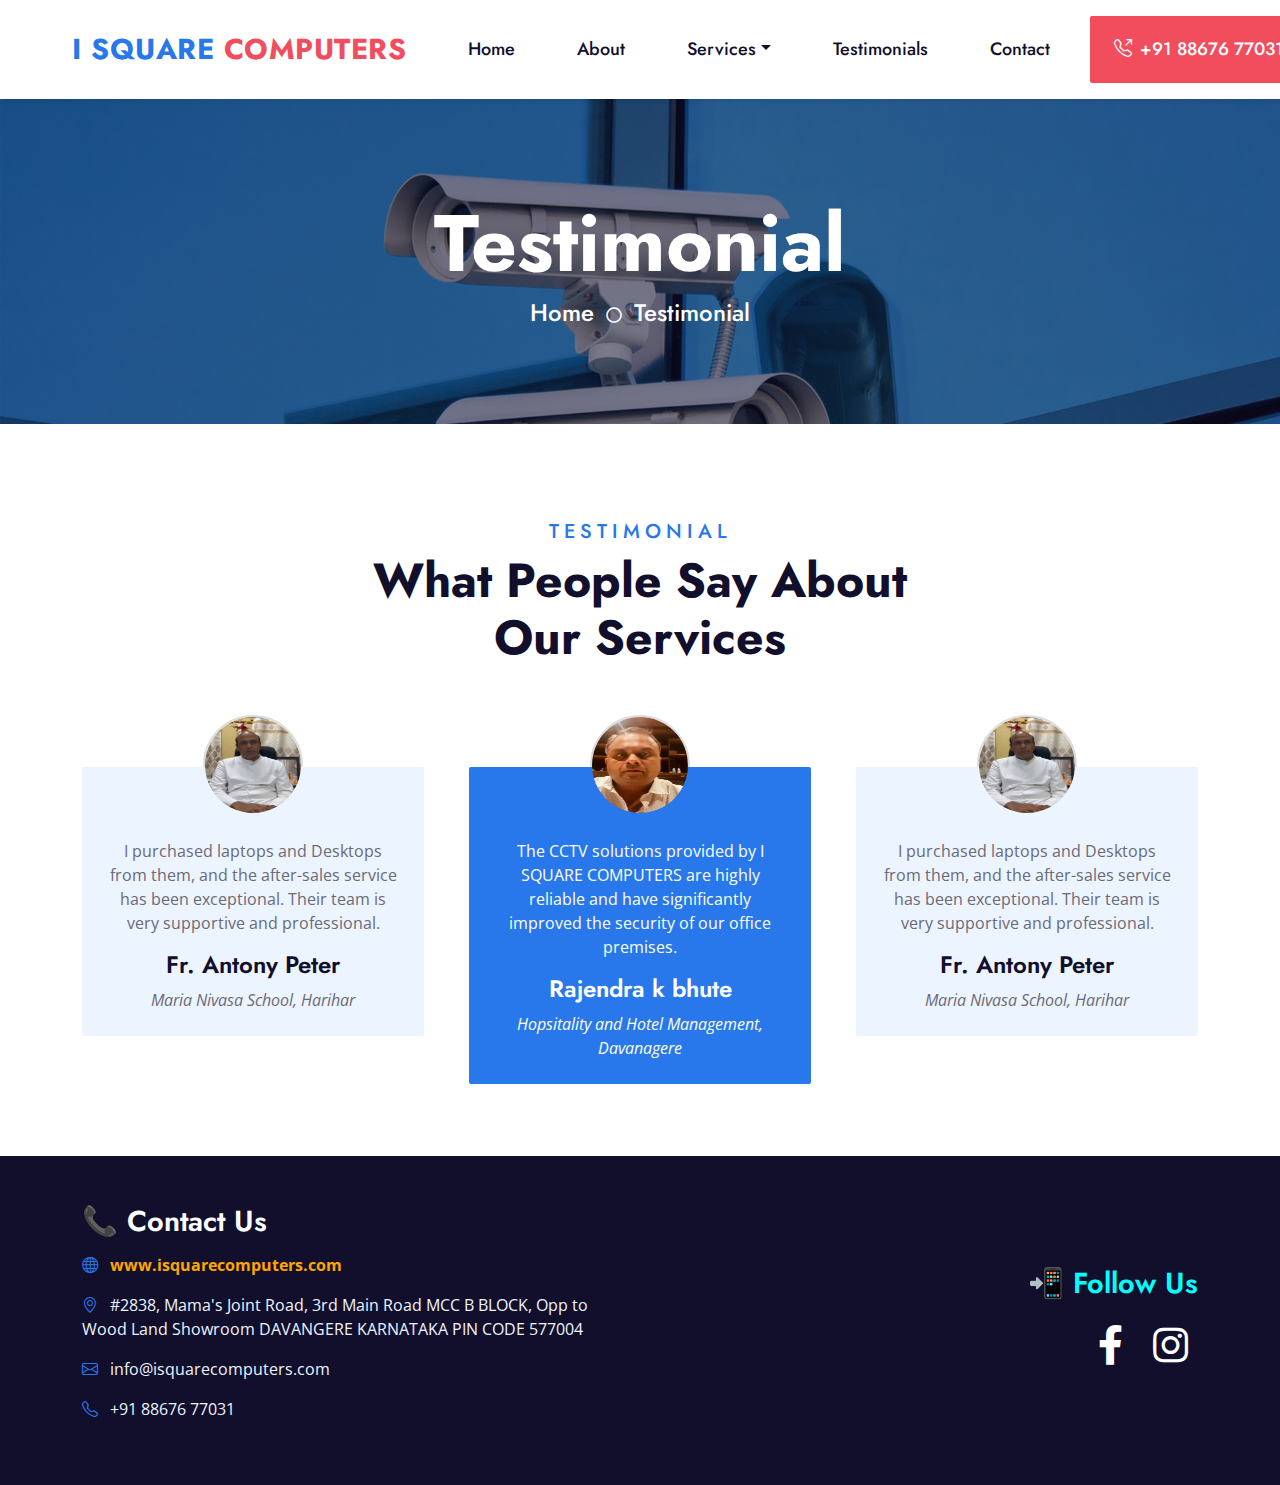
<file: testimonial.html>
<!DOCTYPE html>
<html lang="en">

<head>
    <meta charset="utf-8">
    <title>I SQUARE COMPUTERS - Testimonials</title>
    <meta content="width=device-width, initial-scale=1.0" name="viewport">
    <meta content="CCTV, Computers, Printers, Fire & Safety" name="keywords">
    <meta content="Providing cutting-edge solutions in technology and safety" name="description">

    <!-- Favicon -->
    <link href="img/favicon.ico" rel="icon">

    <!-- Google Web Fonts -->
    <link rel="preconnect" href="https://fonts.gstatic.com">
    <link href="https://fonts.googleapis.com/css2?family=Jost:wght@500;600;700&family=Open+Sans:wght@400;600&display=swap" rel="stylesheet"> 

    <!-- Icon Font Stylesheet -->
    <link href="https://cdnjs.cloudflare.com/ajax/libs/font-awesome/5.10.0/css/all.min.css" rel="stylesheet">
    <link href="https://cdn.jsdelivr.net/npm/bootstrap-icons@1.4.1/font/bootstrap-icons.css" rel="stylesheet">
    <link href="lib/flaticon/font/flaticon.css" rel="stylesheet">

    <!-- Libraries Stylesheet -->
    <link href="lib/owlcarousel/assets/owl.carousel.min.css" rel="stylesheet">
    <link href="lib/animate/animate.min.css" rel="stylesheet">

    <!-- Customized Bootstrap Stylesheet -->
    <link href="css/bootstrap.min.css" rel="stylesheet">

    <!-- Template Stylesheet -->
    <link href="css/style.css" rel="stylesheet">
</head>

<body>
    <!-- Navbar Start -->
<nav class="navbar navbar-expand-lg bg-white navbar-light shadow-sm py-3 py-lg-2 px-3 px-lg-5">
    <a href="index.html" class="navbar-brand ms-lg-4">
        <h1 class="display-6 m-0 text-primary">I SQUARE<span class="text-secondary"> COMPUTERS</span></h1>
    </a>
    <button class="navbar-toggler" type="button" data-bs-toggle="collapse" data-bs-target="#navbarCollapse">
        <span class="navbar-toggler-icon"></span>
    </button>
    <div class="collapse navbar-collapse" id="navbarCollapse">
        <div class="navbar-nav ms-auto py-2">
            <a href="index.html" class="nav-item nav-link px-3">Home</a>
            <a href="about.html" class="nav-item nav-link px-3">About</a>
            <div class="nav-item dropdown">
                <a href="#" class="nav-link dropdown-toggle px-3" data-bs-toggle="dropdown">Services</a>
                <div class="dropdown-menu m-0">
                    <a href="service.html" class="dropdown-item">Our Services</a>
                    <a href="blog.html" class="dropdown-item">Blog</a>
                </div>
            </div>
            <a href="testimonial.html" class="nav-item nav-link px-3">Testimonials</a>
            <a href="contact.html" class="nav-item nav-link px-3">Contact</a>
            <a href="tel:+918867677031" class="nav-item nav-link nav-contact bg-secondary text-white px-4 py-2 rounded ms-lg-4">
                <i class="bi bi-telephone-outbound me-2"></i>+91 88676 77031
            </a>
        </div>
    </div>
</nav>
<!-- Navbar End -->

    <!-- Hero Start -->
    <div class="container-fluid bg-primary p-5 hero-header mb-5">
        <div class="row py-5">
            <div class="col-12 text-center">
                <h1 class="display-1 text-white animated zoomIn">Testimonial</h1>
                <a href="index.html" class="h4 text-white">Home</a>
                <i class="far fa-circle text-white px-2"></i>
                <a href="testimonial.html" class="h4 text-white">Testimonial</a>
            </div>
        </div>
    </div>
    <!-- Hero End -->

    <!-- Testimonial Start -->
    <div class="container-fluid py-5 wow fadeInUp" data-wow-delay="0.1s">
        <div class="container">
            <div class="text-center mx-auto mb-5" style="max-width: 600px;">
                <h5 class="text-primary text-uppercase" style="letter-spacing: 5px;">Testimonial</h5>
                <h1 class="display-5 mb-0">What People Say About Our Services</h1>
            </div>
            <div class="owl-carousel testimonial-carousel">
                <div class="text-center pb-4">
                    <img class="img-fluid mx-auto rounded-circle" src="img/testimonial-1.jpeg" style="width: 100px; height: 100px;">
                    <div class="testimonial-text bg-light rounded p-4 mt-n5">
                        <p class="mt-5">The CCTV solutions provided by I SQUARE COMPUTERS are highly reliable and have significantly improved the security of our office premises.</p>
                        <h4 class="text-truncate">Rajendra k bhute</h4>
                        <i>Hopsitality and Hotel Management, Davanagere</i>
                    </div>
                </div>
                <!--<div class="text-center">
                    <img class="img-fluid mx-auto rounded-circle" src="img/testimonial-2.jpg" style="width: 100px; height: 100px;">
                    <div class="testimonial-text bg-light rounded p-4 mt-n5">
                        <p class="mt-5">Their fire safety products are top-notch and provide excellent value for money. I highly recommend them for any safety solutions.</p>
                        <h4 class="text-truncate">Anjali Rao</h4>
                        <i>Homeowner, Chitradurga</i>
                    </div>
                </div> -->
                <div class="text-center">
                    <img class="img-fluid mx-auto rounded-circle" src="img/testimonial-3.jpeg" style="width: 100px; height: 100px;">
                    <div class="testimonial-text bg-light rounded p-4 mt-n5">
                        <p class="mt-5">I purchased laptops and Desktops from them, and the after-sales service has been exceptional. Their team is very supportive and professional.</p>
                        <h4 class="text-truncate">Fr. Antony Peter</h4>
                        <i>Maria Nivasa School, Harihar</i>
                    </div>
                </div>
                <!--<div class="text-center">
                    <img class="img-fluid mx-auto rounded-circle" src="img/testimonial-4.jpg" style="width: 100px; height: 100px;">
                    <div class="testimonial-text bg-light rounded p-4 mt-n5">
                        <p class="mt-5">The printer solutions offered by I SQUARE COMPUTERS are both affordable and efficient. I am extremely satisfied with their service.</p>
                        <h4 class="text-truncate">Arun Patil</h4>
                        <i>Shop Owner, Harihar</i>
                    </div>
                </div>-->
            </div>
        </div>
    </div>
    <!-- Testimonial End -->

     <!-- Footer Start -->
<div class="container-fluid bg-dark text-light py-5">
    <div class="container">
        <div class="row align-items-center">
            <!-- Contact Section -->
            <div class="col-md-6">
                <h3 class="contact-heading">📞 Contact Us</h3>
                <p>
                    <i class="bi bi-globe text-primary me-2"></i>
                    <a href="https://www.isquarecomputers.com" target="_blank" class="fw-bold website-link">
                        www.isquarecomputers.com
                    </a>
                </p>
                <p><i class="bi bi-geo-alt text-primary me-2"></i> #2838, Mama's Joint Road, 3rd Main Road
MCC B BLOCK, Opp to Wood Land Showroom
DAVANGERE
KARNATAKA
PIN CODE 577004</p>
                <p><i class="bi bi-envelope text-primary me-2"></i> info@isquarecomputers.com</p>
                <p><i class="bi bi-telephone text-primary me-2"></i> +91 88676 77031</p>
            </div>

            <!-- Social Media Section -->
            <div class="col-md-6 text-md-end">
                <h3 class="follow-heading">📲 Follow Us</h3>
                <a href="https://www.facebook.com/isquarecomputers" target="_blank" class="social-icon">
                    <i class="fab fa-facebook-f"></i>
                </a>
                <a href="https://www.instagram.com/isquare_computers/" target="_blank" class="social-icon">
                    <i class="fab fa-instagram"></i>
                </a>
            </div>
        </div>
    </div>
</div>
<!-- Footer End -->

    <!-- Back to Top -->
    <a href="#" class="btn btn-lg btn-secondary btn-lg-square rounded back-to-top"><i class="bi bi-arrow-up"></i></a>

    <!-- JavaScript Libraries -->
    <script src="https://code.jquery.com/jquery-3.4.1.min.js"></script>
    <script src="https://cdn.jsdelivr.net/npm/bootstrap@5.0.0/dist/js/bootstrap.bundle.min.js"></script>
    <script src="lib/wow/wow.min.js"></script>
    <script src="lib/easing/easing.min.js"></script>
    <script src="lib/waypoints/waypoints.min.js"></script>
    <script src="lib/owlcarousel/owl.carousel.min.js"></script>

    <!-- Template Javascript -->
    <script src="js/main.js"></script>
</body>

</html>
</file>
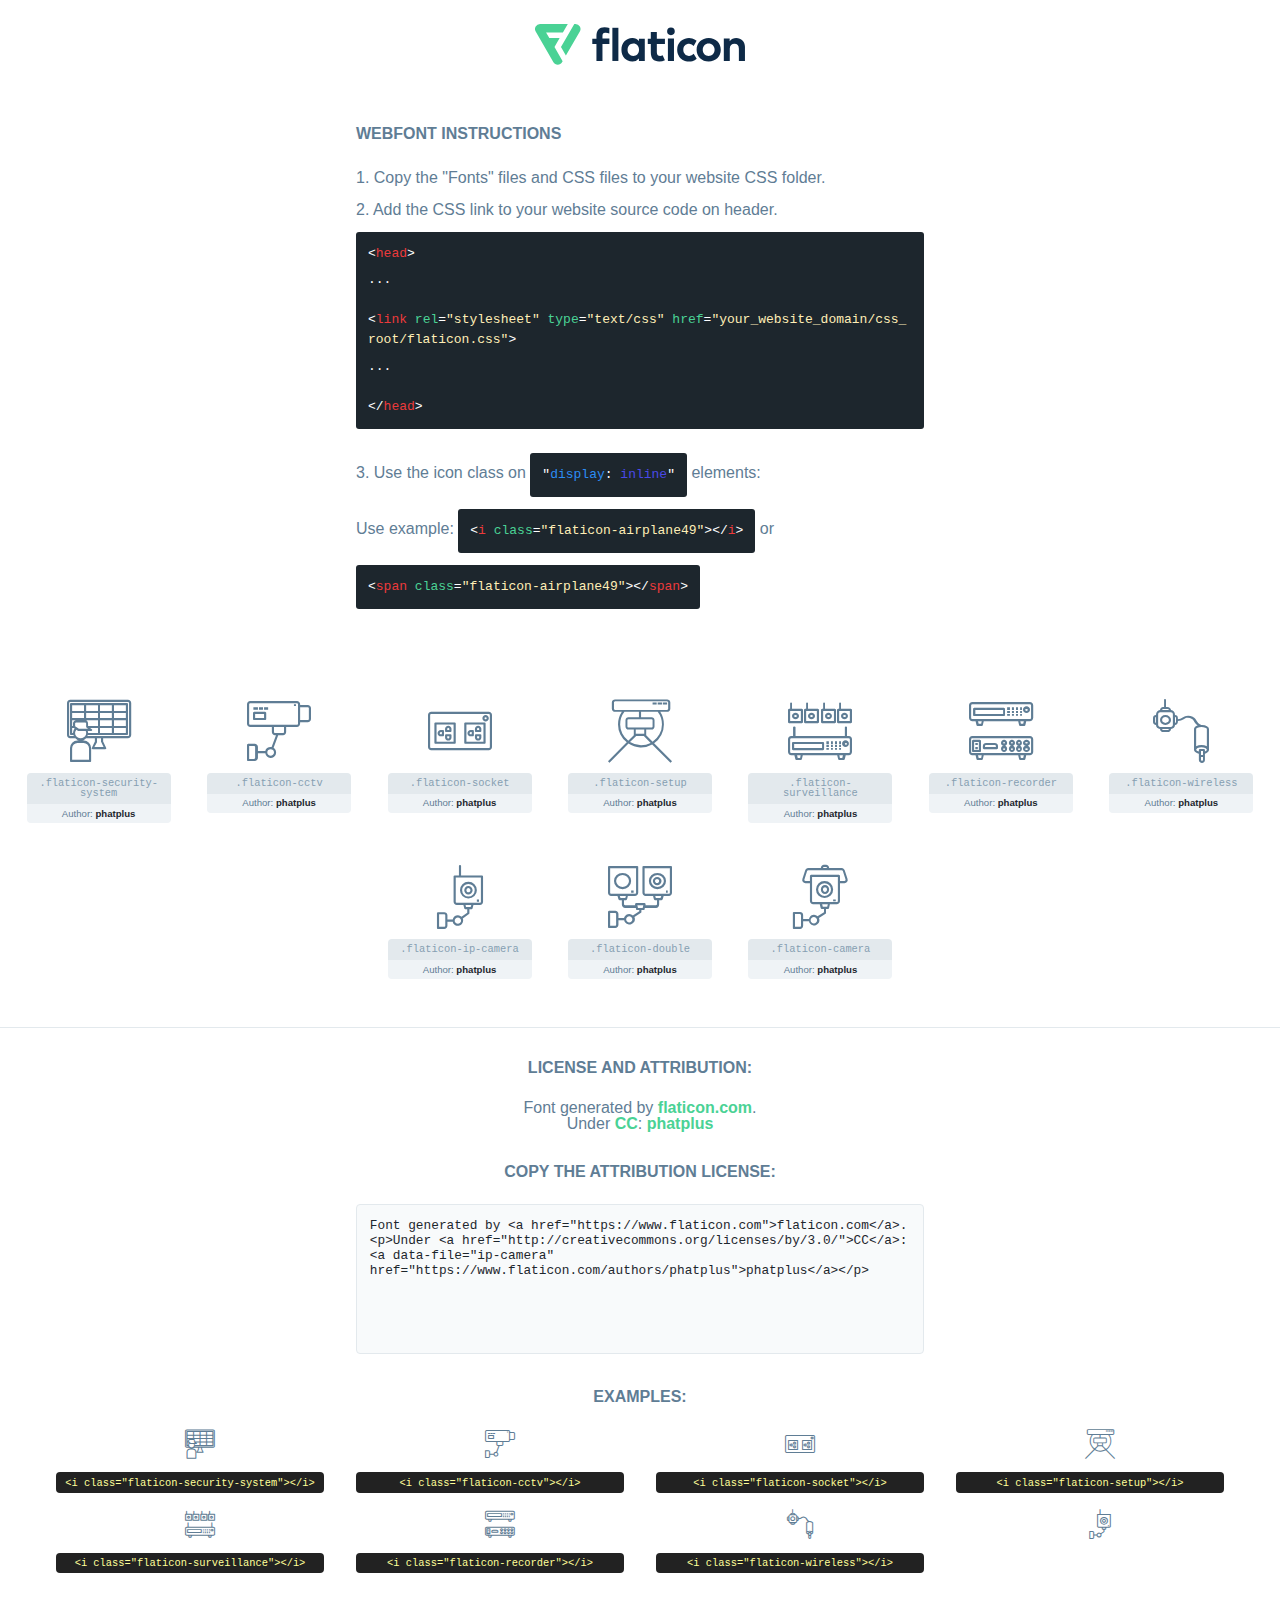
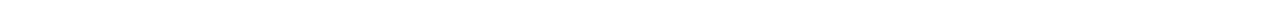
<file: flaticon/font/flaticon.html>
<!DOCTYPE html>
<html lang="en">
<head>
    <title>Flaticon Webfont</title>
    <link rel="stylesheet" type="text/css" href="flaticon.css"/>
    <meta charset="UTF-8">
    <style>
        html, body, div, span, applet, object, iframe,
        h1, h2, h3, h4, h5, h6, p, blockquote, pre,
        a, abbr, acronym, address, big, cite, code,
        del, dfn, em, img, ins, kbd, q, s, samp,
        small, strike, strong, sub, sup, tt, var,
        b, u, i, center,
        dl, dt, dd, ol, ul, li,
        fieldset, form, label, legend,
        table, caption, tbody, tfoot, thead, tr, th, td,
        article, aside, canvas, details, embed,
        figure, figcaption, footer, header, hgroup,
        menu, nav, output, ruby, section, summary,
        time, mark, audio, video {
            margin: 0;
            padding: 0;
            border: 0;
            font-size: 100%;
            font: inherit;
            vertical-align: baseline;
        }

        /* HTML5 display-role reset for older browsers */
        article, aside, details, figcaption, figure,
        footer, header, hgroup, menu, nav, section {
            display: block;
        }

        body {
            line-height: 1;
        }

        ol, ul {
            list-style: none;
        }

        blockquote, q {
            quotes: none;
        }

        blockquote:before, blockquote:after,
        q:before, q:after {
            content: '';
            content: none;
        }

        table {
            border-collapse: collapse;
            border-spacing: 0;
        }

        body {
            font-family: Helvetica, Arial, sans-serif;
            font-size: 16px;
            color: #5f7d95;
        }

        a {
            color: #4AD295;
            font-weight: bold;
            text-decoration: none;
        }

        * {
            -moz-box-sizing: border-box;
            -webkit-box-sizing: border-box;
            box-sizing: border-box;
            margin: 0;
            padding: 0;
        }

        [class^="flaticon-"]:before, [class*=" flaticon-"]:before, [class^="flaticon-"]:after, [class*=" flaticon-"]:after {
            font-family: Flaticon;
            font-size: 30px;
            font-style: normal;
            margin-left: 20px;
            color: #333;
        }

        .wrapper {
            max-width: 600px;
            margin: auto;
            padding: 0 1em;
        }

        .title {
            margin-bottom: 24px;
            text-transform: uppercase;
            font-weight: bold;
        }

        header {
            text-align: center;
            padding: 24px;
        }

        header .logo {
            width: 210px;
            height: auto;
            border: none;
            display: inline-block;
        }

        header strong {
            font-size: 28px;
            font-weight: 500;
            vertical-align: middle;
        }

        .demo {
            margin: 2em auto;
            line-height: 1.25em;
        }

        .demo ul li {
            margin-bottom: 12px;
        }

        .demo ul li code {
            background-color: #1D262D;
            border-radius: 3px;
            padding: 12px;
            display: inline-block;
            color: #fff;
            font-family: Consolas, Monaco, Lucida Console, Liberation Mono, DejaVu Sans Mono, Bitstream Vera Sans Mono, Courier New, monospace;
            font-weight: lighter;
            margin-top: 12px;
            font-size: 13px;
            word-break: break-all;
        }

        .demo ul li code .red {
            color: #EC3A3B;
        }

        .demo ul li code .green {
            color: #4AD295;
        }

        .demo ul li code .yellow {
            color: #FFEEB6;
        }

        .demo ul li code .blue {
            color: #2C8CF4;
        }

        .demo ul li code .purple {
            color: #4949E7;
        }

        .demo ul li code .dots {
            margin-top: 0.5em;
            display: block;
        }

        #glyphs {
            border-bottom: 1px solid #E3E9ED;
            padding: 2em 0;
            text-align: center;
        }

        .glyph {
            display: inline-block;
            width: 9em;
            margin: 1em;
            text-align: center;
            vertical-align: top;
            background: #FFF;
        }

        .glyph .flaticon {
            padding: 10px;
            display: block;
            font-family: "Flaticon";
            font-size: 64px;
            line-height: 1;
        }

        .glyph .flaticon:before {
            font-size: 64px;
            color: #5f7d95;
            margin-left: 0;
        }

        .class-name {
            font-size: 0.65em;
            background-color: #E3E9ED;
            color: #869FB2;
            border-radius: 4px 4px 0 0;
            padding: 0.5em;
            font-family: Consolas, Monaco, Lucida Console, Liberation Mono, DejaVu Sans Mono, Bitstream Vera Sans Mono, Courier New, monospace;
        }

        .author-name {
            font-size: 0.6em;
            background-color: #EFF3F6;
            border-top: 0;
            border-radius: 0 0 4px 4px;
            padding: 0.5em;
        }

        .author-name a {
            color: #1D262D;
        }

        .class-name:last-child {
            font-size: 10px;
            color: #888;
        }

        .class-name:last-child a {
            font-size: 10px;
            color: #555;
        }

        .glyph > input {
            display: block;
            width: 100px;
            margin: 5px auto;
            text-align: center;
            font-size: 12px;
            cursor: text;
        }

        .glyph > input.icon-input {
            font-family: "Flaticon";
            font-size: 16px;
            margin-bottom: 10px;
        }

        .attribution .title {
            margin-top: 2em;
        }

        .attribution textarea {
            background-color: #F8FAFB;
            color: #1D262D;
            padding: 1em;
            border: none;
            box-shadow: none;
            border: 1px solid #E3E9ED;
            border-radius: 4px;
            resize: none;
            width: 100%;
            height: 150px;
            font-size: 0.8em;
            font-family: Consolas, Monaco, Lucida Console, Liberation Mono, DejaVu Sans Mono, Bitstream Vera Sans Mono, Courier New, monospace;
            -webkit-appearance: none;
        }

        .attribution textarea:hover {
            border-color: #CFD9E0;
        }

        .attribution textarea:focus {
            border-color: #4AD295;
        }

        .iconsuse {
            margin: 2em auto;
            text-align: center;
            max-width: 1200px;
        }

        .iconsuse:after {
            content: '';
            display: table;
            clear: both;
        }

        .iconsuse .image {
            float: left;
            width: 25%;
            padding: 0 1em;
        }

        .iconsuse .image p {
            margin-bottom: 1em;
        }

        .iconsuse .image span {
            display: block;
            font-size: 0.65em;
            background-color: #222;
            color: #fff;
            border-radius: 4px;
            padding: 0.5em;
            color: #FFFF99;
            margin-top: 1em;
            font-family: Consolas, Monaco, Lucida Console, Liberation Mono, DejaVu Sans Mono, Bitstream Vera Sans Mono, Courier New, monospace;
        }

        .flaticon:before {
            color: #5f7d95;
        }

        #footer {
            text-align: center;
            background-color: #1D262D;
            color: #869FB2;
            padding: 12px;
            font-size: 14px;
        }

        #footer a {
            font-weight: normal;
        }

        @media (max-width: 960px) {
            .iconsuse .image {
                width: 50%;
            }
        }

        .preview {
            width: 100px;
            display: inline-block;
            margin: 10px;
        }

        .preview .inner {
            display: inline-block;
            width: 100%;
            text-align: center;
            background: #f5f5f5;
            -webkit-border-radius: 3px 3px 0 0;
            -moz-border-radius: 3px 3px 0 0;
            border-radius: 3px 3px 0 0;
        }

        .preview .inner  {
            line-height: 85px;
            font-size: 40px;
            color: #333;
        }

        .label {
            display: inline-block;
            width: 100%;
            box-sizing: border-box;
            padding: 5px;
            font-size: 10px;
            font-family: Monaco, monospace;
            color: #666;
            white-space: nowrap;
            overflow: hidden;
            text-overflow: ellipsis;
            background: #ddd;
            -webkit-border-radius: 0 0 3px 3px;
            -moz-border-radius: 0 0 3px 3px;
            border-radius: 0 0 3px 3px;
            color: #666;
        }
    </style>
</head>
<body>
    <header>
        <a href="https://www.flaticon.com/" target="_blank" class="logo">
            <svg xmlns="http://www.w3.org/2000/svg" viewBox="0 0 394.3 76.5">
                <path d="M156.6,69.4H145.3V7.1h11.3Z" style="fill:#0e2a47"/>
                <path d="M206.2,69.4h-11V64.8a15.4,15.4,0,0,1-12.6,5.7c-11.6,0-20.3-9.5-20.3-22.1s8.8-22.1,20.3-22.1a15.4,15.4,0,0,1,12.6,5.8V27.5h11Zm-32.4-21c0,6.4,4.2,11.6,10.8,11.6s10.8-4.9,10.8-11.6-4.4-11.6-10.8-11.6S173.9,42,173.9,48.4Z"
                      style="fill:#0e2a47"/>
                <path d="M262.5,13.7a7.2,7.2,0,0,1-14.4,0,7.2,7.2,0,1,1,14.4,0ZM261,69.4H249.6v-42H261Z"
                      style="fill:#0e2a47"/>
                <path id="_Trazado_" data-name="&lt;Trazado&gt;"
                      d="M139.6,17.8a16.6,16.6,0,0,0-8-1.4c-3.2.4-4.9,2-4.9,5.9v5.1h13V37.5h-13v32H115.4v-32h-7.8v-10h7.8V22.2c0-9.9,5.2-16.3,15-16.3a23.4,23.4,0,0,1,9.3,1.8Z"
                      style="fill:#0e2a47"/>
                <path d="M235.1,60c-3.5,0-6.3-1.9-6.3-7.1V37.5H244v-10H228.8V15H217.5V27.5h-5.7v10h5.7V53.7c0,10.9,5.3,16.8,15.7,16.8A22.9,22.9,0,0,0,244,68l-4.3-9.1A12.3,12.3,0,0,1,235.1,60Z"
                      style="fill:#0e2a47"/>
                <path d="M348.9,48.4c0,12.6-9.7,22.1-22.7,22.1s-22.7-9.4-22.7-22.1,9.6-22.1,22.7-22.1S348.9,35.8,348.9,48.4Zm-33.9,0c0,6.8,4.8,11.6,11.1,11.6s11.2-4.8,11.2-11.6-4.8-11.6-11.2-11.6S315.1,41.6,315.1,48.4Z"
                      style="fill:#0e2a47"/>
                <path d="M394.3,42.7V69.4H382.9V46.3c0-6.1-3-9.4-8.2-9.4s-8.9,3.2-8.9,9.5v23H354.6v-42h11v4.9c3-4.5,7.6-6.1,12.3-6.1C387.5,26.3,394.3,33,394.3,42.7Z"
                      style="fill:#0e2a47"/>
                <path d="M298,55.7h0a12.4,12.4,0,0,1-8.2,4.2h-.9l-1.8-.2a10,10,0,0,1-7.4-5.6,13.2,13.2,0,0,1-1.2-5.8,13,13,0,0,1,1.3-5.9,10.1,10.1,0,0,1,7.5-5.5h2.4a11.7,11.7,0,0,1,8.3,4.2l5.5-9.6a19.9,19.9,0,0,0-8.1-4.3,23.4,23.4,0,0,0-6.1-.8,25.2,25.2,0,0,0-7.5,1.1,20.9,20.9,0,0,0-8,4.6,21.9,21.9,0,0,0-6.8,16.4,21.9,21.9,0,0,0,6.7,16.3,20.9,20.9,0,0,0,8,4.6,25.2,25.2,0,0,0,7.7,1.2,23.6,23.6,0,0,0,6.2-.8,20,20,0,0,0,8.1-4.4Z"
                      style="fill:#0e2a47"/>
                <path d="M46.3,26.5H26.9L20.8,16H52.4L61.6,0H9.4A9.3,9.3,0,0,0,1.3,4.7a9.3,9.3,0,0,0,0,9.4L34.6,71.8a9.4,9.4,0,0,0,16.2,0l1.1-1.9L36.6,43.3Z"
                      style="fill:#4ad295"/>
                <path d="M84.2,4.7A9.3,9.3,0,0,0,76.1,0H73.8l-25,43.3,9.2,16L84.2,14A9.3,9.3,0,0,0,84.2,4.7Z"
                      style="fill:#4ad295"/>
            </svg>
        </a>
    </header>
    <section class="demo wrapper">

        <p class="title">Webfont Instructions</p>

        <ul>
            <li>
                <span class="num">1. </span>Copy the "Fonts" files and CSS files to your website CSS folder.
            </li>
            <li>
                <span class="num">2. </span>Add the CSS link to your website source code on header.
                <code class="big">
                    &lt;<span class="red">head</span>&gt;
                    <br/><span class="dots">...</span>
                    <br/>&lt;<span class="red">link</span> <span class="green">rel</span>=<span
                        class="yellow">"stylesheet"</span> <span class="green">type</span>=<span
                        class="yellow">"text/css"</span> <span class="green">href</span>=<span class="yellow">"your_website_domain/css_root/flaticon.css"</span>&gt;
                    <br/><span class="dots">...</span>
                    <br/>&lt;/<span class="red">head</span>&gt;
                </code>
            </li>

            <li>
                <p>
                    <span class="num">3. </span>Use the icon class on <code>"<span class="blue">display</span>:<span
                        class="purple"> inline</span>"</code> elements:
                    <br/>
                    Use example: <code>&lt;<span class="red">i</span> <span class="green">class</span>=<span class="yellow">&quot;flaticon-airplane49&quot;</span>&gt;&lt;/<span
                        class="red">i</span>&gt;</code> or <code>&lt;<span class="red">span</span> <span
                        class="green">class</span>=<span class="yellow">&quot;flaticon-airplane49&quot;</span>&gt;&lt;/<span
                        class="red">span</span>&gt;</code>
            </li>
        </ul>

    </section>
    <section id="glyphs">
            <div class="glyph">
                <i class="flaticon flaticon-security-system"></i>
                <div class="class-name">.flaticon-security-system</div>
                <div class="author-name">Author: <a data-file="security-system" href="https://www.flaticon.com/authors/phatplus">phatplus</a> </div>
            </div>

            <div class="glyph">
                <i class="flaticon flaticon-cctv"></i>
                <div class="class-name">.flaticon-cctv</div>
                <div class="author-name">Author: <a data-file="cctv" href="https://www.flaticon.com/authors/phatplus">phatplus</a> </div>
            </div>

            <div class="glyph">
                <i class="flaticon flaticon-socket"></i>
                <div class="class-name">.flaticon-socket</div>
                <div class="author-name">Author: <a data-file="socket" href="https://www.flaticon.com/authors/phatplus">phatplus</a> </div>
            </div>

            <div class="glyph">
                <i class="flaticon flaticon-setup"></i>
                <div class="class-name">.flaticon-setup</div>
                <div class="author-name">Author: <a data-file="setup" href="https://www.flaticon.com/authors/phatplus">phatplus</a> </div>
            </div>

            <div class="glyph">
                <i class="flaticon flaticon-surveillance"></i>
                <div class="class-name">.flaticon-surveillance</div>
                <div class="author-name">Author: <a data-file="surveillance" href="https://www.flaticon.com/authors/phatplus">phatplus</a> </div>
            </div>

            <div class="glyph">
                <i class="flaticon flaticon-recorder"></i>
                <div class="class-name">.flaticon-recorder</div>
                <div class="author-name">Author: <a data-file="recorder" href="https://www.flaticon.com/authors/phatplus">phatplus</a> </div>
            </div>

            <div class="glyph">
                <i class="flaticon flaticon-wireless"></i>
                <div class="class-name">.flaticon-wireless</div>
                <div class="author-name">Author: <a data-file="wireless" href="https://www.flaticon.com/authors/phatplus">phatplus</a> </div>
            </div>

            <div class="glyph">
                <i class="flaticon flaticon-ip-camera"></i>
                <div class="class-name">.flaticon-ip-camera</div>
                <div class="author-name">Author: <a data-file="ip-camera" href="https://www.flaticon.com/authors/phatplus">phatplus</a> </div>
            </div>

            <div class="glyph">
                <i class="flaticon flaticon-double"></i>
                <div class="class-name">.flaticon-double</div>
                <div class="author-name">Author: <a data-file="double" href="https://www.flaticon.com/authors/phatplus">phatplus</a> </div>
            </div>

            <div class="glyph">
                <i class="flaticon flaticon-camera"></i>
                <div class="class-name">.flaticon-camera</div>
                <div class="author-name">Author: <a data-file="camera" href="https://www.flaticon.com/authors/phatplus">phatplus</a> </div>
            </div>

    </section>

    <section class="attribution wrapper"   style="text-align:center;">

        <div class="title">License and attribution:</div><div class="attrDiv">Font generated by <a href="https://www.flaticon.com">flaticon.com</a>. <div><p>Under <a href="http://creativecommons.org/licenses/by/3.0/">CC</a>: <a data-file="ip-camera" href="https://www.flaticon.com/authors/phatplus">phatplus</a></p>  </div>
        </div>
        <div class="title">Copy the Attribution License:</div>

        <textarea onclick="this.focus();this.select();">Font generated by &lt;a href=&quot;https://www.flaticon.com&quot;&gt;flaticon.com&lt;/a&gt;. <p>Under <a href="http://creativecommons.org/licenses/by/3.0/">CC</a>: <a data-file="ip-camera" href="https://www.flaticon.com/authors/phatplus">phatplus</a></p> 
        </textarea>

    </section>

    <section class="iconsuse">

        <div class="title">Examples:</div>
            <div class="image">
                <p>
                    <i class="flaticon flaticon-security-system"></i>
                    <span>&lt;i class=&quot;flaticon-security-system&quot;&gt;&lt;/i&gt;</span>
                </p>
            </div>
            <div class="image">
                <p>
                    <i class="flaticon flaticon-cctv"></i>
                    <span>&lt;i class=&quot;flaticon-cctv&quot;&gt;&lt;/i&gt;</span>
                </p>
            </div>
            <div class="image">
                <p>
                    <i class="flaticon flaticon-socket"></i>
                    <span>&lt;i class=&quot;flaticon-socket&quot;&gt;&lt;/i&gt;</span>
                </p>
            </div>
            <div class="image">
                <p>
                    <i class="flaticon flaticon-setup"></i>
                    <span>&lt;i class=&quot;flaticon-setup&quot;&gt;&lt;/i&gt;</span>
                </p>
            </div>
            <div class="image">
                <p>
                    <i class="flaticon flaticon-surveillance"></i>
                    <span>&lt;i class=&quot;flaticon-surveillance&quot;&gt;&lt;/i&gt;</span>
                </p>
            </div>
            <div class="image">
                <p>
                    <i class="flaticon flaticon-recorder"></i>
                    <span>&lt;i class=&quot;flaticon-recorder&quot;&gt;&lt;/i&gt;</span>
                </p>
            </div>
            <div class="image">
                <p>
                    <i class="flaticon flaticon-wireless"></i>
                    <span>&lt;i class=&quot;flaticon-wireless&quot;&gt;&lt;/i&gt;</span>
                </p>
            </div>
            <div class="image">
                <p>
                    <i class="flaticon flaticon-ip-camera"></i>
</file>
<file: lib/flaticon/font/flaticon.css>
@font-face {
    font-family: "flaticon";
    src: url("./flaticon.ttf?7ecca773380623aac2649a7edcc0a3f2") format("truetype"),
url("./flaticon.woff?7ecca773380623aac2649a7edcc0a3f2") format("woff"),
url("./flaticon.woff2?7ecca773380623aac2649a7edcc0a3f2") format("woff2"),
url("./flaticon.eot?7ecca773380623aac2649a7edcc0a3f2#iefix") format("embedded-opentype"),
url("./flaticon.svg?7ecca773380623aac2649a7edcc0a3f2#flaticon") format("svg");
}

i[class^="flaticon-"]:before, i[class*=" flaticon-"]:before {
    font-family: flaticon !important;
    font-style: normal;
    font-weight: normal !important;
    font-variant: normal;
    text-transform: none;
    line-height: 1;
    -webkit-font-smoothing: antialiased;
    -moz-osx-font-smoothing: grayscale;
}

.flaticon-security-system:before {
    content: "\f101";
}
.flaticon-cctv:before {
    content: "\f102";
}
.flaticon-socket:before {
    content: "\f103";
}
.flaticon-setup:before {
    content: "\f104";
}
.flaticon-surveillance:before {
    content: "\f105";
}
.flaticon-recorder:before {
    content: "\f106";
}
.flaticon-wireless:before {
    content: "\f107";
}
.flaticon-ip-camera:before {
    content: "\f108";
}
.flaticon-double:before {
    content: "\f109";
}
.flaticon-camera:before {
    content: "\f10a";
}
</file>
<file: css/style.css>
/********** Template CSS **********/
:root {
    --primary: #2878EB;
    --secondary: #F14D5D;
    --light: #ECF4FF;
    --dark: #120F2D;
}

[class^=flaticon-]:before,
[class*=" flaticon-"]:before,
[class^=flaticon-]:after,
[class*=" flaticon-"]:after {
    font-size: inherit;
    margin-left: 0;
}

h1,
h2,
.font-weight-bold {
    font-weight: 700 !important;
}

h3,
h4,
.font-weight-semi-bold {
    font-weight: 600 !important;
}

h5,
h6,
.font-weight-medium {
    font-weight: 500 !important;
}

.btn {
    font-family: 'Jost', sans-serif;
    font-weight: 600;
    transition: .5s;
}

.btn-primary,
.btn-secondary,
.btn-primary:hover,
.btn-secondary:hover {
    color: #FFFFFF;
}

.btn-primary:hover {
    background: var(--secondary);
    border-color: var(--secondary);
}

.btn-secondary:hover {
    background: var(--primary);
    border-color: var(--primary);
}

.btn-square {
    width: 36px;
    height: 36px;
}

.btn-sm-square {
    width: 28px;
    height: 28px;
}

.btn-lg-square {
    width: 46px;
    height: 46px;
}

.btn-square,
.btn-sm-square,
.btn-lg-square {
    padding-left: 0;
    padding-right: 0;
    text-align: center;
}

.back-to-top {
    position: fixed;
    display: none;
    right: 45px;
    bottom: 45px;
    z-index: 99;
}

.navbar-light .navbar-nav .nav-link {
    font-family: 'Jost', sans-serif;
    position: relative;
    margin-left: 30px;
    padding: 30px 0;
    font-size: 20px;
    font-weight: 500;
    color: var(--dark);
    outline: none;
    transition: .5s;
}

.sticky-top.navbar-light .navbar-nav .nav-link {
    padding: 20px 0;
}

.navbar-light .navbar-nav .nav-link:hover,
.navbar-light .navbar-nav .nav-link.active {
    color: var(--primary);
}

@media (min-width: 992px) {
    .navbar-light .navbar-nav .nav-link::before {
        position: absolute;
        content: "";
        width: 0;
        height: 5px;
        bottom: 0;
        left: 50%;
        background: var(--primary);
        transition: .5s;
    }

    .navbar-light .navbar-nav .nav-link:hover::before,
    .navbar-light .navbar-nav .nav-link.active::before {
        width: 100%;
        left: 0;
    }

    .navbar-light .navbar-nav .nav-link.nav-contact::before {
        display: none;
    }
}

@media (max-width: 991.98px) {
    .navbar-light .navbar-nav .nav-link  {
        margin-left: 0;
        padding: 10px 0;
    }
}

.carousel-caption {
    top: 0;
    left: 0;
    right: 0;
    bottom: 0;
    background: rgba(18, 15, 45, .5);
    z-index: 1;
}

@media (max-width: 576px) {
    .carousel-caption h5 {
        font-size: 14px;
        font-weight: 500 !important;
    }

    .carousel-caption h1 {
        font-size: 30px;
        font-weight: 600 !important;
    }
}

.carousel-control-prev,
.carousel-control-next {
    width: 10%;
}

.carousel-control-prev-icon,
.carousel-control-next-icon {
    width: 3rem;
    height: 3rem;
}

.carousel-indicators {
    align-items: flex-end;
}

.carousel-indicators [data-bs-target] {
    width: 5px;
    height: 25px;
}

.carousel-indicators .active {
    height: 45px;
}

.hero-header {
    background: linear-gradient(rgba(18, 15, 45, .5), rgba(18, 15, 45, .5)), url(../img/carousel-1.jpg) top right no-repeat;
    background-size: cover;
}

.service-item div {
    z-index: 1;
}

.service-item div::after {
    position: absolute;
    content: "";
    width: 0;
    height: 100%;
    top: 0;
    left: 0;
    border-radius: 2px 2px 0 0;
    transition: .5s;
    z-index: -1;
}

.service-item div:hover::after {
    width: 100%;
    background: var(--primary);
}

.service-item * {
    transition: .5s;
}

.service-item:hover * {
    color: var(--light) !important;
}

.bg-offer {
    background: linear-gradient(rgba(18, 15, 45, .5), rgba(18, 15, 45, .5)), url(../img/carousel-2.jpg) top right no-repeat;
    background-size: cover;
}

.testimonial-carousel .owl-dots {
    height: 45px;
    margin-top: 5px;
    display: flex;
    align-items: flex-end;
    justify-content: center;
}

.testimonial-carousel .owl-dot {
    position: relative;
    display: inline-block;
    margin: 0 5px;
    width: 5px;
    height: 25px;
    background: #DDDDDD;
    transition: .5s;
}

.testimonial-carousel .owl-dot.active {
    height: 45px;
    background: var(--primary);
}

.testimonial-carousel .owl-item .testimonial-text,
.testimonial-carousel .owl-item .testimonial-text * {
    transition: .5s;
}

.testimonial-carousel .owl-item.center .testimonial-text {
    background: var(--primary) !important;
}

.testimonial-carousel .owl-item.center .testimonial-text * {
    color: #FFFFFF !important;
}

.blog-date {
    position: absolute;
    width: 90px;
    height: 65px;
    top: 75px;
    left: -25px;
    display: flex;
    align-items: center;
    justify-content: center;
    flex-direction: column;
    background: var(--secondary);
}

.blog-date::after {
    position: absolute;
    content: "";
    width: 0;
    height: 0;
    top: -25px;
    left: 0;
    border: 13px solid;
    border-color: transparent #D34351 #D34351 transparent;
    z-index: -1;
}
.img-fluid {
    border: 2px solid #ddd;
    border-radius: 5px;
    transition: transform 0.3s ease;
}

.img-fluid:hover {
    transform: scale(1.05);
}


.iso-certification {
    background-color: #f8f9fa; /* Light gray background */
    padding: 50px 0;
}

.iso-certification h2 {
    color: #333;
}

.iso-certification ul {
    font-size: 1.2rem;
    line-height: 1.8;
}

.iso-certification h4 {
    color: #007bff; /* Bootstrap primary color */
}

/* Ensure Contact Us is White & Stands Out */
.contact-heading {
    color: #FFFFFF !important; /* Force White Color */
    font-weight: bold;
    font-size: 1.8rem; /* Bigger Text */
    margin-bottom: 15px;
}

/* Follow Us Heading - Bright Cyan */
.follow-heading {
    color: #00FFFF !important; /* Bright Cyan */
    font-weight: bold;
    font-size: 1.8rem;
    margin-bottom: 15px;
}

/* Website Link Styling */
.website-link {
    color: #FFA500; /* Bright Orange */
    text-decoration: none;
    transition: color 0.3s ease-in-out;
}
.website-link:hover {
    color: #FF4500; /* Darker Orange on Hover */
}

/* Social Media Icons */
.social-icon {
    font-size: 2.5rem; /* Bigger icons */
    color: #ffffff; /* White icons */
    margin: 0 10px;
    transition: color 0.3s ease-in-out;
    text-decoration: none;
}

.social-icon:hover {
    color: #007bff; /* Blue on Hover */
}

.form-container iframe {
    width: 100%;
    border: none;
    overflow: hidden;
}

/* Certificate Section Styling */
.certificate-section {
    background-color: #f8f9fa;
    padding: 50px 0;
}

.certificate-heading {
    font-size: 2rem;
    font-weight: bold;
    color: #D32F2F; /* Red Color for Hikvision Theme */
    margin-bottom: 10px;
}

.certificate-text {
    font-size: 1.2rem;
    color: #333;
    max-width: 700px;
    margin: 0 auto 20px;
}

.certificate-image {
    max-width: 70%;
    height: auto;
    border: 5px solid #D32F2F; /* Red Border */
    border-radius: 10px;
    box-shadow: 0 4px 8px rgba(0, 0, 0, 0.2);
    margin-bottom: 15px;
}

.certificate-validity {
    font-size: 1.2rem;
    font-weight: bold;
    color: #007bff;
}

/* Navbar Styling */
.navbar {
    padding: 8px 20px; /* Reduced height */
    min-height: 60px; /* Compact look */
}

.navbar-brand h1 {
    font-size: 1.8rem;
    font-weight: 800; /* Increased boldness */
    margin: 0;
    white-space: nowrap;
    letter-spacing: 0.5px;
}

/* Navbar Links */
.navbar-light .navbar-nav .nav-link {
    font-family: 'Jost', sans-serif;
    position: relative;
    margin-left: 30px;
    padding: 20px 0; /* Adjusted for compact height */
    font-size: 18px;
    font-weight: 500;
    color: var(--dark);
    outline: none;
    transition: .5s;
}

.sticky-top.navbar-light .navbar-nav .nav-link {
    padding: 15px 0;
}

.navbar-light .navbar-nav .nav-link:hover,
.navbar-light .navbar-nav .nav-link.active {
    color: var(--primary);
}

/* Navbar Hover Effect */
@media (min-width: 992px) {
    .navbar-light .navbar-nav .nav-link::before {
        position: absolute;
        content: "";
        width: 0;
        height: 3px;
        bottom: 0;
        left: 50%;
        background: var(--primary);
        transition: .5s;
    }

    .navbar-light .navbar-nav .nav-link:hover::before,
    .navbar-light .navbar-nav .nav-link.active::before {
        width: 100%;
        left: 0;
    }

    .navbar-light .navbar-nav .nav-link.nav-contact::before {
        display: none;
    }
}

/* Contact Button */
.nav-contact {
    background: #6c757d;
    color: #ffffff;
    border-radius: 5px;
    font-weight: 600;
    display: flex;
    align-items: center;
    padding: 6px 16px; /* Compact padding */
    white-space: nowrap; /* Keeps in one line */
    transition: background 0.3s ease-in-out;
}

.nav-contact i {
    margin-right: 6px;
}

.nav-contact:hover {
    background: #5a6268;
}

/* Responsive Adjustments */
@media (max-width: 991.98px) {
    .navbar-light .navbar-nav .nav-link {
        margin-left: 0;
        padding: 10px 0;
    }

    .nav-contact {
        width: 100%;
        justify-content: center;
    }
}

@media (max-width: 768px) {
    .navbar-brand h1 {
        font-size: 1.5rem; /* Adjusted for smaller screens */
    }

    .navbar-toggler {
        padding: 5px;
        border: none;
        outline: none;
    }

    .nav-contact {
        width: 100%;
        justify-content: center;
    }
}


/* Top clients names scolling functionality */
<style>
    .client-scroll-wrapper {
        overflow: hidden;
        position: relative;
        white-space: nowrap;
        width: 100%;
    }
    .client-scroll {
        display: flex;
        animation: scrollClients 20s linear infinite;
        transform: translateX(100%);
    }
    .client-item {
        flex: 0 0 auto;
        width: 250px;
        margin: 0 15px;
        text-align: center;
    }
    @keyframes scrollClients {
        0% { transform: translateX(100%); }
        100% { transform: translateX(-100%); }
    }
</style>

<style>
    .client-scroll-wrapper {
        overflow: hidden;
        position: relative;
        width: 100%;
        white-space: nowrap;
        padding: 10px 0;
    }
    .client-scroll {
        display: flex;
        animation: scrollClients 50s linear infinite;
        width: max-content;
    }
    .client-item {
        flex: 0 0 auto;
        width: 300px;
        margin: 0 30px;
        text-align: center;
    }
    .client-item img {
        width: 100%;
        max-height: 150px;
        object-fit: contain;
        margin-bottom: 10px;
    }
    .client-name {
        font-size: 18px;
        font-weight: bold;
        white-space: normal;
        overflow: visible;
        text-overflow: unset;
        max-width: 100%;
        word-wrap: break-word;
    }
    @keyframes scrollClients {
        0% { transform: translateX(0); }
        100% { transform: translateX(-50%); }
    }
</style>
</file>
<file: flaticon/font/flaticon.css>
@font-face {
    font-family: "flaticon";
    src: url("./flaticon.ttf?7ecca773380623aac2649a7edcc0a3f2") format("truetype"),
url("./flaticon.woff?7ecca773380623aac2649a7edcc0a3f2") format("woff"),
url("./flaticon.woff2?7ecca773380623aac2649a7edcc0a3f2") format("woff2"),
url("./flaticon.eot?7ecca773380623aac2649a7edcc0a3f2#iefix") format("embedded-opentype"),
url("./flaticon.svg?7ecca773380623aac2649a7edcc0a3f2#flaticon") format("svg");
}

i[class^="flaticon-"]:before, i[class*=" flaticon-"]:before {
    font-family: flaticon !important;
    font-style: normal;
    font-weight: normal !important;
    font-variant: normal;
    text-transform: none;
    line-height: 1;
    -webkit-font-smoothing: antialiased;
    -moz-osx-font-smoothing: grayscale;
}

.flaticon-security-system:before {
    content: "\f101";
}
.flaticon-cctv:before {
    content: "\f102";
}
.flaticon-socket:before {
    content: "\f103";
}
.flaticon-setup:before {
    content: "\f104";
}
.flaticon-surveillance:before {
    content: "\f105";
}
.flaticon-recorder:before {
    content: "\f106";
}
.flaticon-wireless:before {
    content: "\f107";
}
.flaticon-ip-camera:before {
    content: "\f108";
}
.flaticon-double:before {
    content: "\f109";
}
.flaticon-camera:before {
    content: "\f10a";
}
</file>
